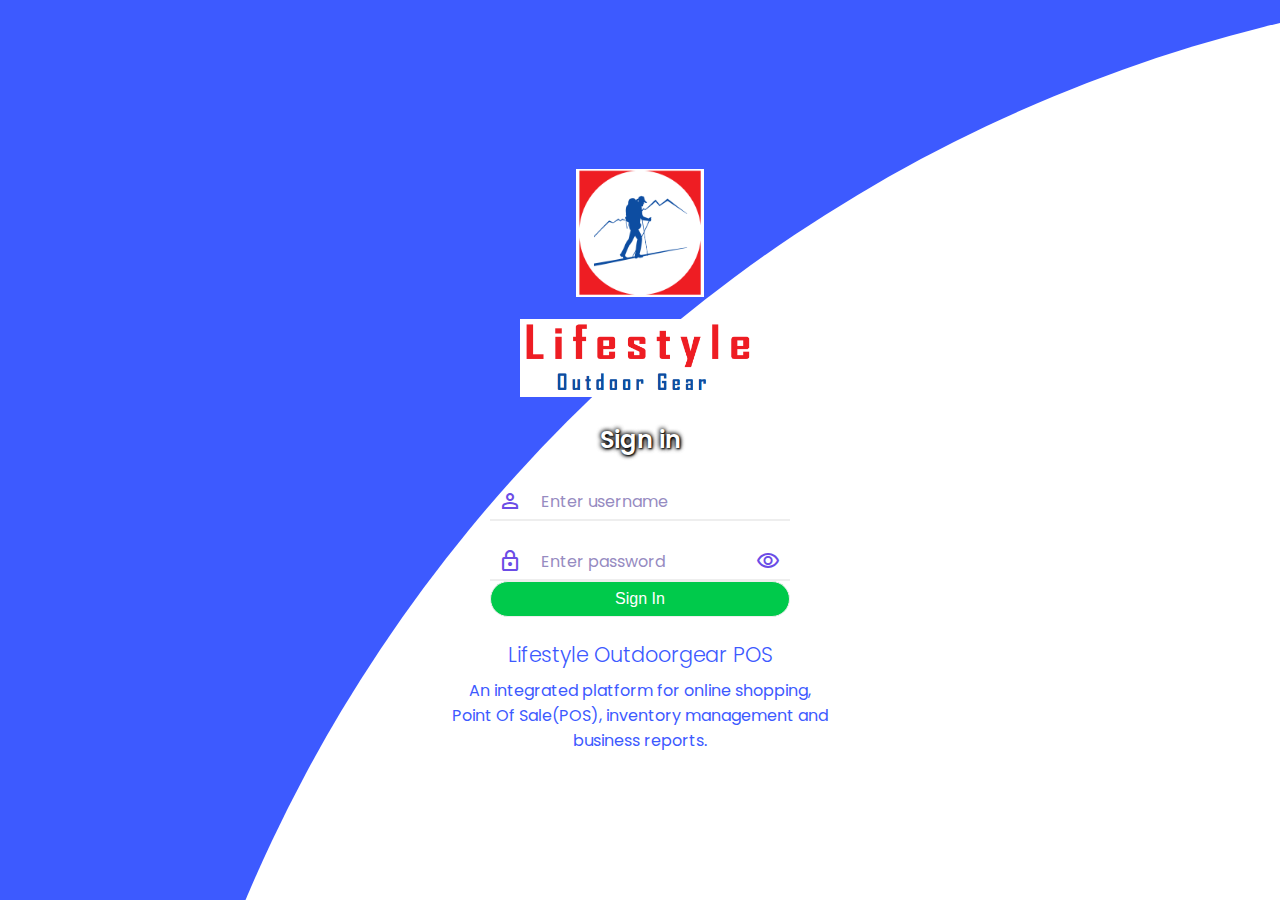
<file: index.html>
<!DOCTYPE html>
<html lang="en">
<head>
    <meta charset="UTF-8">
    <meta http-equiv="X-UA-Compatible" content="IE=edge">
    <meta name="viewport" content="width=device-width, initial-scale=1.0">
    <title>Warehouse-Lifestyleoutdoorgear </title>

    <link rel="icon" href="./images/favicon/favicon.ico">

    <!-- MATERIAL ICON CDN -->
    <!-- <link rel="stylesheet" href="https://fonts.sandbox.google.com/css2?family=Material+Symbols+Outlined:opsz,wght,FILL,GRAD@48,400,0,0" /> -->
    <link rel="stylesheet" href="https://fonts.googleapis.com/css2?family=Material+Symbols+Outlined:opsz,wght,FILL,GRAD@20..48,100..700,0..1,-50..200" />

    <!-- CUSTOM STYLES -->
    <link rel="stylesheet" href="./css/style.css">
</head>
<body>
    <div class="notification_messages"></div>
    
	<aside id="side-bar">
        <div class="logo">
            <img src="./images/box-logo.png" class="box" alt="Lifestyleoutdoorgear">
        </div>
        <span class="material-symbols-outlined" id="close-side-bar">close</span>

        <ul class="side-menu top">
            <label class="sidebar-title">Menu</label>    
            <a class="menu-item nav-link" href="#Dashboard" data-pg-no="0" data-page="Dashboard">
                <span class="material-symbols-outlined">dashboard</span>
                <h3>Dashboard</h3>
            </a>
            <a class="menu-item nav-link" href="#Products" data-pg-no="1" data-page="Products">
                <span class="material-symbols-outlined">inventory_2</span>
                <h3>Products</h3>
            </a>
            <a class="menu-item nav-link" href="#WarehouseInventorys" data-pg-no="2" data-page="WarehouseInventorys">
                <span class="material-symbols-outlined">inventory</span>
                <h3>Inventory</h3>
            </a>
            <a class="menu-item nav-link" href="#Accounts" data-pg-no="3" data-page="Accounts">
                <span class="material-symbols-outlined">group</span>
                <h3>Accounts</h3>
            </a>
            <a class="menu-item nav-link" href="#Suppliers" data-pg-no="4" data-page="Suppliers">
                <span class="material-symbols-outlined">category</span>
                <h3>Suppliers</h3>
            </a>
            <a class="menu-item nav-link" href="#Sales" data-pg-no="5" data-page="Sales">
                <span class="material-symbols-outlined">bubble_chart</span>
                <h3>Sales</h3>
            </a>
            <a class="menu-item nav-link" href="#Reports" data-pg-no="6" data-page="Reports">
                <span class="material-symbols-outlined">monitoring</span>
                <h3>Reports</h3>
            </a>
            <label class="sidebar-title">Settings</label>                    
            <a class="menu-item nav-link" href="#Profile" data-pg-no="7" data-page="Profile">
                <span class="material-symbols-outlined">person</span>
                <h3>Profile</h3>
            </a>     
            <a class="menu-item nav-link" href="#Settings" data-pg-no="8"  data-page="Settings">
                <span class="material-symbols-outlined">manage_accounts</span>
                <h3>Settings</h3>
            </a>
        </ul>
    </aside>
    <main class="cover">
        <nav>
            <span class="material-symbols-outlined menu-toggle">menu</span>
            <form action="#" class="search-bar">
                <input type="search" class="hide search-field" placeholder="Search...">
                <span class="material-symbols-outlined search-btn">search</span>
            </form>
            <div class="top-nav">
                <label for="notification" class="notification">
                    <span class="material-symbols-outlined" id="notification">notifications</span>
                </label>
                <label for="theme" class="theme">
                    <span class="material-symbols-outlined" id="theme">palette</span>
                </label>
                <div class="theme-menu">
                    <h4>Theme Settings</h4>
                    <span class="material-symbols-outlined theme-menu__close">close</span>
                    <div class="theme-menu__select">
                        <span>Choose Mode</span>
                        <ul class="mode-list">
                            <li>
                                <div class="mode-list__color dark-background">
                                    <span class="material-symbols-outlined ">check</span>
                                </div>
                                    <label>Dark Mode</label>
                            </li>
                            <li>
                                <div class="mode-list__color light-background">
                                    <span class="material-symbols-outlined active">check</span>
                                </div>
                                    <label>light Mode</label>
                            </li>
                        </ul>
                    </div>
                    <div class="theme-menu__select">
                        <span>Choose color</span>
                        <ul class="mode-list">
                            <li>
                                <div class="mode-list__color blue-color">
                                    <span class="material-symbols-outlined active">check</span>
                                </div>
                                    <label>Blue</label>
                            </li>
                            <li>
                                <div class="mode-list__color red-color">
                                    <span class="material-symbols-outlined">check</span>
                                </div>
                                    <label>Red</label>
                            </li>
                            <li>
                                <div class="mode-list__color cyan-color">
                                    <span class="material-symbols-outlined">check</span>
                                </div>
                                    <label>cyan</label>
                            </li>
                            <li>
                                <div class="mode-list__color green-color">
                                    <span class="material-symbols-outlined">check</span>
                                </div>
                                    <label>green</label>
                            </li>
                            <li>
                                <div class="mode-list__color orange-color">
                                    <span class="material-symbols-outlined">check</span>
                                </div>
                                    <label>orange</label>
                            </li>
                        </ul>
                    </div>
                  </div>
            </div>
            <div class="account" id="user-account-information">
                <label for="user-image">
                    <img src="./images/box-logo.png" id="user-image">
                </label>
                <b><i>@</i>rogers</b>
                <span class="material-symbols-outlined signout-btn">logout</span>
            </div>
        </nav>
        <section class="pages">
            <div class="products-section page" id="Dashboard">
            	<div class="section-title">
            	 	<span class="material-symbols-outlined table-filter">segment</span>

                    <div class="title-head">
                        <span class="material-symbols-outlined">dashboard</span>
                        <h3>Dashboard > Victoria Mall</h3>
                    </div>
                </div>
            	<div class="dashboard-statistics">
            		<div class="stat-box v0">
            			<div class="order">
            				<div class="branch-sales">
                                <span class="material-symbols-outlined">list_alt</span>
                                <h3>Orders </h3>
                                <h1>00</h1>
                            </div>
            			</div>
            			<div class="sale">
            				<div class="branch-sales">
                                <span class="material-symbols-outlined">attach_money</span>
                                <h3>Sales </h3>
                                <h1>113</h1>
                            </div>
            			</div>
            			<div class="total-sale__price">
            				<div class="sale-title">
                                <h3>Current Total Sales</h3>
                                <span class="material-symbols-outlined">attach_money</span>
                            </div>
                            <small><input type="date"></small>
                            <h1>85,948,000/=</h1>
                            <div class="branch">
                                <button class="active">Victorial Mall</button>
                                <button>Arena Mall</button>
                                <button>Purical Hotel</button>
                            </div>
            			</div>
            		</div>
            		<div class="stat-box v1">
            			<div class="backup-btn">
            				<div class="single_stat dn">
                                <span class="material-symbols-outlined">cloud_sync</span>
                                <h3>Backup</h3>
                            </div>
            			</div>
            			<div class="restore-btn">
                            <div class="single_stat up">
                                <label for="import_btn">
                                    <span class="material-symbols-outlined">upload_file</span>
                                </label>
                                    <h3>Restore </h3>
                                    <form id="myForm" action="" enctype="multipart/form-data">
                                        <input type="file" id="import_btn" style="display: none;">
                                    </form>
                            </div>
            			</div>
            			<div class="products-stat">
                            <div class="stat">
                                <span id="total_products">1978</span>
                                <b>Products</b>
                            </div>
                            <b class="ivtitle">Available Products</b>
                            <div class="more" id="common_categories">
                                <span>Backpacks <small>10</small> </span>
                                <span>Pants <small>10</small> </span>
                                <span>Footwear <small>10</small> </span>
                                <span>Shirts <small>10</small> </span>
                                <span>Shorts <small>10</small> </span>
                                <span>Jackets <small>10</small> </span>
                                <span>T-Shirts <small>10</small> </span>
                                <span>Eyewear <small>10</small> </span>
                            </div>
            			</div>
            		</div>
            		<div class="stat-box v2">
            			<div class="inventory_stat message">
                            <div class="single_stat ">
                                <span class="material-symbols-outlined">edit_note</span>
                                <b>Write</b>
                            </div>
                        </div>
                        <div class="inventory_stat">
                            
                            <div class="single_stat notification"> 
                                <small>23</small>
                                <span class="material-symbols-outlined">notifications</span>
                                <b>Notifications</b>
                            </div>
                        </div>
                        <div class="inventory_stat">
                            
                            <div class="single_stat sync">
                                <span class="material-symbols-outlined">currency_exchange</span>
                                <input type="number" value="3500.96">
                                <b>Dollar Rate</b>
                            </div>
                        </div>
            		</div>
            	</div>
                <div class="branchInventory-section" id="BranchInventorys">
                    <div class="section-title">
                        <span class="material-symbols-outlined table-filter">segment</span>

                        <div class="title-head">
                            <span class="material-symbols-outlined">inventory</span>
                            <h3>Branch > Inventory </h3>
                        </div>
                        <div class="title-modifications hide">
                            <select id="product_pegination_limit_number" class="showlimit">
                                <option value="15" selected="">Showing 15  </option>
                                <option value="30">Showing 30  </option>
                                <option value="60">Showing 60  </option>
                                <option value="90">Showing 90  </option>
                                <option value="120">Showing 120  </option>
                                <option value="All">Showing all </option>
                            </select>
                            <a class="export">
                                <h3>Export </h3>
                                <span class="material-symbols-outlined">cloud_sync</span>
                            </a>
                            <button class="btn bg-blue new" title="add new">
                                <span class="material-symbols-outlined">add</span>
                            </button>
                        </div>
                    </div>

                    <table class="designed">
                        <thead>
                            <tr>
                                <th>
                                    <label class="counter">
                                        <span>#</span>
                                        <span class="material-symbols-outlined">unfold_more</span>
                                    </label>
                                </th>
                                <th>
                                    <label class="fixed-width">
                                        <span>Name</span>
                                        <span class="material-symbols-outlined">unfold_more</span>
                                    </label>
                                </th>
                                <th>
                                    <label class="action">
                                        <span>Action</span>
                                    </label>
                                </th>
                                <th  class=" ">
                                    <label>
                                        <span>Branch</span>
                                        <span class="material-symbols-outlined">unfold_more</span>
                                    </label>
                                </th>
                                <th  class="">
                                    <label>
                                        <span>Colour</span>
                                        <span class="material-symbols-outlined">unfold_more</span>
                                    </label>
                                </th>
                                <th>
                                    <label  class="">
                                        <span>Size</span>
                                        <span class="material-symbols-outlined">unfold_more</span>
                                    </label>
                                </th>
                                <th  class=" ">
                                    <label>
                                        <span>Code</span>
                                        <span class="material-symbols-outlined">unfold_more</span>
                                    </label>
                                </th>
                                <th class=" ">
                                    <label class="center ">
                                        <span>Qty</span>
                                        <span class="material-symbols-outlined">unfold_more</span>
                                    </label>
                                </th>
                                <th class="">
                                    <label class="">
                                        <span>Available</span>
                                    </label>
                                </th>
                                <th class="">
                                    <label class="">
                                        <span>Status</span>
                                    </label>
                                </th>
                                <th>
                                    <label  class="fixed-width">
                                        <span>Description</span>
                                        <span class="material-symbols-outlined">unfold_more</span>
                                    </label>
                                </th>
                            </tr>
                        </thead>
                        <tbody id="branchinventorys_list">
                        </tbody>
                        
                    </table>
                    
                    <div class="pagination_link branchinventory-list_pagination">
                    </div>
                    <table id="BranchInventorys_export_tb" class="hidden"></table>
                </div>
                <div class="report-statistics">
                    <div class="cards">
                        <div class="card">
                            <span class="material-symbols-outlined">shopping_bag</span>
                            <div class="stat-details">
                                <h2>233,000</h2>
                                <label>Total Sales</label>
                            </div>
                        </div>
                        <div class="card">
                            <span class="material-symbols-outlined">attach_money</span>
                            <div class="stat-details">
                                <h2>233,000,000 <small>/=</small></h2>
                                <label>Total Income</label>
                            </div>
                        </div>
                        <div class="card">
                            <span class="material-symbols-outlined">inventory</span>
                            <div class="stat-details">
                                <h2>233,000</h2>
                                <label>Best Sale Product</label>
                            </div>
                        </div>
                        <div class="card">
                            <span class="material-symbols-outlined">verified_user</span>
                            <div class="stat-details">
                                <h2>Naluyange</h2>
                                <label>Star Attendant</label>
                            </div>
                        </div>
                    </div>
                    <div class="filtration">
                         <label>
                             <input type="date">
                             <span>To</span>
                             <input type="date">
                         </label>
                         <label>
                             <select><option >Choose Branch</option></select>
                             <select><option >Showing 15</option></select>
                        </label>
                    </div>
                </div>
                <div class="section-title">
                    <span class="material-symbols-outlined table-filter">segment</span>

                    <div class="title-head">
                        <span class="material-symbols-outlined">bubble_chart</span>
                        <h3>Branch Inventory > <label>Victoria Mall Inventory</label></h3>
                    </div>
                </div>
                <table class="designed">
                    <thead>
                        <tr>
                            <th>
                                <label class="counter">
                                    <span>#</span>
                                    <span class="material-symbols-outlined">unfold_more</span>
                                </label>
                            </th>
                            <th>
                                <label class="short-fixed">
                                    <span>F.Name</span>
                                    <span class="material-symbols-outlined">unfold_more</span>
                                </label>
                            </th>
                            <th class="">
                                <label class="short-fixed">
                                    <span>L.Name</span>
                                    <span class="material-symbols-outlined">unfold_more</span>
                                </label>
                            </th>
                            <th>
                                <label class="action">
                                    <span>Action</span>
                                </label>
                            </th>
                            <th  class="">
                                <label>
                                    <span>Telephone</span>
                                    <span class="material-symbols-outlined">unfold_more</span>
                                </label>
                            </th>
                            <th  class="">
                                <label>
                                    <span>Address</span>
                                    <span class="material-symbols-outlined">unfold_more</span>
                                </label>
                            </th>
                            <th class="">
                                <label class="counter">
                                    <span>Status</span>
                                </label>
                            </th>
                            <th  class=" ">
                                <label>
                                    <span>Date</span>
                                    <span class="material-symbols-outlined">unfold_more</span>
                                </label>
                            </th>
                            <th>
                                <label class="fixed-width">
                                    <span>Email</span>
                                    <span class="material-symbols-outlined">unfold_more</span>
                                </label>
                            </th>
                        </tr>
                    </thead>
                    <tbody id="inventory_list">
                        
                        <tr class="ghostwhite inventory-details active">
                            <td><label class="counter">1000</label></td>
                            <td class="user-data"><label class="short-fixed">Sarah</label></td>
                            <td class="user-data"><label class="short-fixed">Nabulime</label></td>
                            <td>
                                <label class="action">
                                    <span class="material-symbols-outlined primary all-inventory-edit">edit</span>
                                    <span class="material-symbols-outlined danger all-inventoy-delete">close</span>
                                    <span class="material-symbols-outlined warning all-inventory-check">sync</span>
                                </label>
                            </td>
                            <td class="user-data"><label>0705314188</label></td>
                            <td class="user-data"><label>Entebbe</label></td>
                            <td class="inventory-data select-data" data-status-list='[{"name": "Pending"},{"name": "Out of Stock"}, {"name": "Available"}]'><label class="success counter">active</label></td>
                            <td class="user-data"><label class="price warning">01/01/2022</label></td>
                            <td class="user-data  "><label class="fixed-width">attendant@lifestyle-tactical.com</label></td>
                        </tr>
                        <tr class=" inventory-details">
                            <td><label class="counter">1000</label></td>
                            <td class="user-data"><label class="short-fixed">Sarah</label></td>
                            <td class="user-data"><label class="short-fixed">Nabulime</label></td>
                            <td>
                                <label class="action">
                                    <span class="material-symbols-outlined primary all-inventory-edit">edit</span>
                                    <span class="material-symbols-outlined danger all-inventoy-delete">close</span>
                                    <span class="material-symbols-outlined warning all-inventory-check">sync</span>
                                </label>
                            </td>
                            <td class="user-data"><label>0705314188</label></td>
                            <td class="user-data"><label>Entebbe</label></td>
                            <td class="inventory-data select-data" data-status-list='[{"name": "Pending"},{"name": "Out of Stock"}, {"name": "Available"}]'><label class="success counter">active</label></td>
                            <td class="user-data"><label class="price warning">01/01/2022</label></td>
                            <td class="user-data  "><label class="fixed-width">attendant@lifestyle-tactical.com</label></td>
                        </tr> 
                        <tr class="ghostwhite inventory-details">
                            <td><label class="counter">1000</label></td>
                            <td class="user-data"><label class="short-fixed">Sarah</label></td>
                            <td class="user-data"><label class="short-fixed">Nabulime</label></td>
                            <td>
                                <label class="action">
                                    <span class="material-symbols-outlined primary all-inventory-edit">edit</span>
                                    <span class="material-symbols-outlined danger all-inventoy-delete">close</span>
                                    <span class="material-symbols-outlined warning all-inventory-check">sync</span>
                                </label>
                            </td>
                            <td class="user-data"><label>0705314188</label></td>
                            <td class="user-data"><label>Entebbe</label></td>
                            <td class="inventory-data select-data" data-status-list='[{"name": "Pending"},{"name": "Out of Stock"}, {"name": "Available"}]'><label class="success counter">active</label></td>
                            <td class="user-data"><label class="price warning">01/01/2022</label></td>
                            <td class="user-data  "><label class="fixed-width">attendant@lifestyle-tactical.com</label></td>
                        </tr>
                        <tr class=" inventory-details">
                            <td><label class="counter">1000</label></td>
                            <td class="user-data"><label class="short-fixed">Sarah</label></td>
                            <td class="user-data"><label class="short-fixed">Nabulime</label></td>
                            <td>
                                <label class="action">
                                    <span class="material-symbols-outlined primary all-inventory-edit">edit</span>
                                    <span class="material-symbols-outlined danger all-inventoy-delete">close</span>
                                    <span class="material-symbols-outlined warning all-inventory-check">sync</span>
                                </label>
                            </td>
                            <td class="user-data"><label>0705314188</label></td>
                            <td class="user-data"><label>Entebbe</label></td>
                            <td class="inventory-data select-data" data-status-list='[{"name": "Pending"},{"name": "Out of Stock"}, {"name": "Available"}]'><label class="success counter">active</label></td>
                            <td class="user-data"><label class="price warning">01/01/2022</label></td>
                            <td class="user-data  "><label class="fixed-width">attendant@lifestyle-tactical.com</label></td>
                        </tr> 
                        <tr class="ghostwhite inventory-details">
                            <td><label class="counter">1000</label></td>
                            <td class="user-data"><label class="short-fixed">Sarah</label></td>
                            <td class="user-data"><label class="short-fixed">Nabulime</label></td>
                            <td>
                                <label class="action">
                                    <span class="material-symbols-outlined primary all-inventory-edit">edit</span>
                                    <span class="material-symbols-outlined danger all-inventoy-delete">close</span>
                                    <span class="material-symbols-outlined warning all-inventory-check">sync</span>
                                </label>
                            </td>
                            <td class="user-data"><label>0705314188</label></td>
                            <td class="user-data"><label>Entebbe</label></td>
                            <td class="inventory-data select-data" data-status-list='[{"name": "Pending"},{"name": "Out of Stock"}, {"name": "Available"}]'><label class="success counter">active</label></td>
                            <td class="user-data"><label class="price warning">01/01/2022</label></td>
                            <td class="user-data  "><label class="fixed-width">attendant@lifestyle-tactical.com</label></td>
                        </tr>
                        <tr class=" inventory-details">
                            <td><label class="counter">1000</label></td>
                            <td class="user-data"><label class="short-fixed">Sarah</label></td>
                            <td class="user-data"><label class="short-fixed">Nabulime</label></td>
                            <td>
                                <label class="action">
                                    <span class="material-symbols-outlined primary all-inventory-edit">edit</span>
                                    <span class="material-symbols-outlined danger all-inventoy-delete">close</span>
                                    <span class="material-symbols-outlined warning all-inventory-check">sync</span>
                                </label>
                            </td>
                            <td class="user-data"><label>0705314188</label></td>
                            <td class="user-data"><label>Entebbe</label></td>
                            <td class="inventory-data select-data" data-status-list='[{"name": "Pending"},{"name": "Out of Stock"}, {"name": "Available"}]'><label class="success counter">active</label></td>
                            <td class="user-data"><label class="price warning">01/01/2022</label></td>
                            <td class="user-data  "><label class="fixed-width">attendant@lifestyle-tactical.com</label></td>
                        </tr> 
                        <tr class="ghostwhite inventory-details">
                            <td><label class="counter">1000</label></td>
                            <td class="user-data"><label class="short-fixed">Sarah</label></td>
                            <td class="user-data"><label class="short-fixed">Nabulime</label></td>
                            <td>
                                <label class="action">
                                    <span class="material-symbols-outlined primary all-inventory-edit">edit</span>
                                    <span class="material-symbols-outlined danger all-inventoy-delete">close</span>
                                    <span class="material-symbols-outlined warning all-inventory-check">sync</span>
                                </label>
                            </td>
                            <td class="user-data"><label>0705314188</label></td>
                            <td class="user-data"><label>Entebbe</label></td>
                            <td class="inventory-data select-data" data-status-list='[{"name": "Pending"},{"name": "Out of Stock"}, {"name": "Available"}]'><label class="success counter">active</label></td>
                            <td class="user-data"><label class="price warning">01/01/2022</label></td>
                            <td class="user-data  "><label class="fixed-width">attendant@lifestyle-tactical.com</label></td>
                        </tr>
                        <tr class=" inventory-details">
                            <td><label class="counter">1000</label></td>
                            <td class="user-data"><label class="short-fixed">Sarah</label></td>
                            <td class="user-data"><label class="short-fixed">Nabulime</label></td>
                            <td>
                                <label class="action">
                                    <span class="material-symbols-outlined primary all-inventory-edit">edit</span>
                                    <span class="material-symbols-outlined danger all-inventoy-delete">close</span>
                                    <span class="material-symbols-outlined warning all-inventory-check">sync</span>
                                </label>
                            </td>
                            <td class="user-data"><label>0705314188</label></td>
                            <td class="user-data"><label>Entebbe</label></td>
                            <td class="inventory-data select-data" data-status-list='[{"name": "Pending"},{"name": "Out of Stock"}, {"name": "Available"}]'><label class="success counter">active</label></td>
                            <td class="user-data"><label class="price warning">01/01/2022</label></td>
                            <td class="user-data  "><label class="fixed-width">attendant@lifestyle-tactical.com</label></td>
                        </tr> 
                        <tr class="ghostwhite inventory-details">
                            <td><label class="counter">1000</label></td>
                            <td class="user-data"><label class="short-fixed">Sarah</label></td>
                            <td class="user-data"><label class="short-fixed">Nabulime</label></td>
                            <td>
                                <label class="action">
                                    <span class="material-symbols-outlined primary all-inventory-edit">edit</span>
                                    <span class="material-symbols-outlined danger all-inventoy-delete">close</span>
                                    <span class="material-symbols-outlined warning all-inventory-check">sync</span>
                                </label>
                            </td>
                            <td class="user-data"><label>0705314188</label></td>
                            <td class="user-data"><label>Entebbe</label></td>
                            <td class="inventory-data select-data" data-status-list='[{"name": "Pending"},{"name": "Out of Stock"}, {"name": "Available"}]'><label class="success counter">active</label></td>
                            <td class="user-data"><label class="price warning">01/01/2022</label></td>
                            <td class="user-data  "><label class="fixed-width">attendant@lifestyle-tactical.com</label></td>
                        </tr>
                        <tr class=" inventory-details">
                            <td><label class="counter">1000</label></td>
                            <td class="user-data"><label class="short-fixed">Sarah</label></td>
                            <td class="user-data"><label class="short-fixed">Nabulime</label></td>
                            <td>
                                <label class="action">
                                    <span class="material-symbols-outlined primary all-inventory-edit">edit</span>
                                    <span class="material-symbols-outlined danger all-inventoy-delete">close</span>
                                    <span class="material-symbols-outlined warning all-inventory-check">sync</span>
                                </label>
                            </td>
                            <td class="user-data"><label>0705314188</label></td>
                            <td class="user-data"><label>Entebbe</label></td>
                            <td class="inventory-data select-data" data-status-list='[{"name": "Pending"},{"name": "Out of Stock"}, {"name": "Available"}]'><label class="success counter">active</label></td>
                            <td class="user-data"><label class="price warning">01/01/2022</label></td>
                            <td class="user-data  "><label class="fixed-width">attendant@lifestyle-tactical.com</label></td>
                        </tr> 
                        <tr class="ghostwhite inventory-details">
                            <td><label class="counter">1000</label></td>
                            <td class="user-data"><label class="short-fixed">Sarah</label></td>
                            <td class="user-data"><label class="short-fixed">Nabulime</label></td>
                            <td>
                                <label class="action">
                                    <span class="material-symbols-outlined primary all-inventory-edit">edit</span>
                                    <span class="material-symbols-outlined danger all-inventoy-delete">close</span>
                                    <span class="material-symbols-outlined warning all-inventory-check">sync</span>
                                </label>
                            </td>
                            <td class="user-data"><label>0705314188</label></td>
                            <td class="user-data"><label>Entebbe</label></td>
                            <td class="inventory-data select-data" data-status-list='[{"name": "Pending"},{"name": "Out of Stock"}, {"name": "Available"}]'><label class="success counter">active</label></td>
                            <td class="user-data"><label class="price warning">01/01/2022</label></td>
                            <td class="user-data  "><label class="fixed-width">attendant@lifestyle-tactical.com</label></td>
                        </tr>
                        <tr class=" inventory-details">
                            <td><label class="counter">1000</label></td>
                            <td class="user-data"><label class="short-fixed">Sarah</label></td>
                            <td class="user-data"><label class="short-fixed">Nabulime</label></td>
                            <td>
                                <label class="action">
                                    <span class="material-symbols-outlined primary all-inventory-edit">edit</span>
                                    <span class="material-symbols-outlined danger all-inventoy-delete">close</span>
                                    <span class="material-symbols-outlined warning all-inventory-check">sync</span>
                                </label>
                            </td>
                            <td class="user-data"><label>0705314188</label></td>
                            <td class="user-data"><label>Entebbe</label></td>
                            <td class="inventory-data select-data" data-status-list='[{"name": "Pending"},{"name": "Out of Stock"}, {"name": "Available"}]'><label class="success counter">active</label></td>
                            <td class="user-data"><label class="price warning">01/01/2022</label></td>
                            <td class="user-data  "><label class="fixed-width">attendant@lifestyle-tactical.com</label></td>
                        </tr> 
                        <tr class="ghostwhite inventory-details">
                            <td><label class="counter">1000</label></td>
                            <td class="user-data"><label class="short-fixed">Sarah</label></td>
                            <td class="user-data"><label class="short-fixed">Nabulime</label></td>
                            <td>
                                <label class="action">
                                    <span class="material-symbols-outlined primary all-inventory-edit">edit</span>
                                    <span class="material-symbols-outlined danger all-inventoy-delete">close</span>
                                    <span class="material-symbols-outlined warning all-inventory-check">sync</span>
                                </label>
                            </td>
                            <td class="user-data"><label>0705314188</label></td>
                            <td class="user-data"><label>Entebbe</label></td>
                            <td class="inventory-data select-data" data-status-list='[{"name": "Pending"},{"name": "Out of Stock"}, {"name": "Available"}]'><label class="success counter">active</label></td>
                            <td class="user-data"><label class="price warning">01/01/2022</label></td>
                            <td class="user-data  "><label class="fixed-width">attendant@lifestyle-tactical.com</label></td>
                        </tr>
                        <tr class=" inventory-details">
                            <td><label class="counter">1000</label></td>
                            <td class="user-data"><label class="short-fixed">Sarah</label></td>
                            <td class="user-data"><label class="short-fixed">Nabulime</label></td>
                            <td>
                                <label class="action">
                                    <span class="material-symbols-outlined primary all-inventory-edit">edit</span>
                                    <span class="material-symbols-outlined danger all-inventoy-delete">close</span>
                                    <span class="material-symbols-outlined warning all-inventory-check">sync</span>
                                </label>
                            </td>
                            <td class="user-data"><label>0705314188</label></td>
                            <td class="user-data"><label>Entebbe</label></td>
                            <td class="inventory-data select-data" data-status-list='[{"name": "Pending"},{"name": "Out of Stock"}, {"name": "Available"}]'><label class="success counter">active</label></td>
                            <td class="user-data"><label class="price warning">01/01/2022</label></td>
                            <td class="user-data  "><label class="fixed-width">attendant@lifestyle-tactical.com</label></td>
                        </tr> 
                        <tr class="ghostwhite inventory-details">
                            <td><label class="counter">1000</label></td>
                            <td class="user-data"><label class="short-fixed">Sarah</label></td>
                            <td class="user-data"><label class="short-fixed">Nabulime</label></td>
                            <td>
                                <label class="action">
                                    <span class="material-symbols-outlined primary all-inventory-edit">edit</span>
                                    <span class="material-symbols-outlined danger all-inventoy-delete">close</span>
                                    <span class="material-symbols-outlined warning all-inventory-check">sync</span>
                                </label>
                            </td>
                            <td class="user-data"><label>0705314188</label></td>
                            <td class="user-data"><label>Entebbe</label></td>
                            <td class="inventory-data select-data" data-status-list='[{"name": "Pending"},{"name": "Out of Stock"}, {"name": "Available"}]'><label class="success counter">active</label></td>
                            <td class="user-data"><label class="price warning">01/01/2022</label></td>
                            <td class="user-data  "><label class="fixed-width">attendant@lifestyle-tactical.com</label></td>
                        </tr>
                        <tr class=" inventory-details">
                            <td><label class="counter">1000</label></td>
                            <td class="user-data"><label class="short-fixed">Sarah</label></td>
                            <td class="user-data"><label class="short-fixed">Nabulime</label></td>
                            <td>
                                <label class="action">
                                    <span class="material-symbols-outlined primary all-inventory-edit">edit</span>
                                    <span class="material-symbols-outlined danger all-inventoy-delete">close</span>
                                    <span class="material-symbols-outlined warning all-inventory-check">sync</span>
                                </label>
                            </td>
                            <td class="user-data"><label>0705314188</label></td>
                            <td class="user-data"><label>Entebbe</label></td>
                            <td class="inventory-data select-data" data-status-list='[{"name": "Pending"},{"name": "Out of Stock"}, {"name": "Available"}]'><label class="success counter">active</label></td>
                            <td class="user-data"><label class="price warning">01/01/2022</label></td>
                            <td class="user-data  "><label class="fixed-width">attendant@lifestyle-tactical.com</label></td>
                        </tr> 
                        <tr class="ghostwhite inventory-details">
                            <td><label class="counter">1000</label></td>
                            <td class="user-data"><label class="short-fixed">Sarah</label></td>
                            <td class="user-data"><label class="short-fixed">Nabulime</label></td>
                            <td>
                                <label class="action">
                                    <span class="material-symbols-outlined primary all-inventory-edit">edit</span>
                                    <span class="material-symbols-outlined danger all-inventoy-delete">close</span>
                                    <span class="material-symbols-outlined warning all-inventory-check">sync</span>
                                </label>
                            </td>
                            <td class="user-data"><label>0705314188</label></td>
                            <td class="user-data"><label>Entebbe</label></td>
                            <td class="inventory-data select-data" data-status-list='[{"name": "Pending"},{"name": "Out of Stock"}, {"name": "Available"}]'><label class="success counter">active</label></td>
                            <td class="user-data"><label class="price warning">01/01/2022</label></td>
                            <td class="user-data  "><label class="fixed-width">attendant@lifestyle-tactical.com</label></td>
                        </tr>
                    </tbody>
                    
                </table>
                <div class="pagination_link product_pagination">
                    <span><<</span>
                    <span><</span>
                    <span class="active">1</span>
                    <span>2</span>
                    <span>3</span>
                    <span>4</span>
                    <span>5</span>
                    <span>6</span>
                    <span>7</span>
                    <span>8</span>
                    <span>9</span>
                    <span>10</span>
                    <span>></span>
                    <span>>></span>
                </div>
            </div>
            <div class="products-section page" id="Products">
            	<div class="section-title">
                    <div class="title-head">
                        <span class="material-symbols-outlined">dashboard</span>
                        <h3>Warehouse > Products</h3>
                    </div>
                </div>
                <div class="section-title">
                	<span class="material-symbols-outlined table-filter">segment</span>

                    <div class="title-head">
                        <span class="material-symbols-outlined">inventory_2</span>
                        <h3>Products </h3>
                    </div>
                    <div class="title-modifications hide">
                        <select id="product_pegination_limit_number" class="showlimit">
                            <option value="15" selected="">Showing 15  </option>
                            <option value="30">Showing 30  </option>
                            <option value="60">Showing 60  </option>
                            <option value="90">Showing 90  </option>
                            <option value="120">Showing 120  </option>
                            <option value="All">Showing all </option>
                        </select>
                        <a class="export">
                            <h3>Export </h3>
                            <span class="material-symbols-outlined">cloud_sync</span>
                        </a>
                        <button class="btn bg-blue new" title="add new">
                            <span class="material-symbols-outlined">add</span>
                        </button>
                    </div>
                </div>

                <table class="designed">
                    <thead>
                        <tr>
                            <th>
                                <label class="counter">
                                    <span>#</span>
                                    <span class="material-symbols-outlined">unfold_more</span>
                                </label>
                            </th>
                            <th>
                                <label class="fixed-width">
                                    <span>Name</span>
                                    <span class="material-symbols-outlined">unfold_more</span>
                                </label>
                            </th>
                            <th>
                                <label class="action">
                                    <span>Action</span>
                                </label>
                            </th>
                            <th>
                                <label class="category">
                                    <span>Category</span>
                                    <span class="material-symbols-outlined">unfold_more</span>
                                </label>
                            </th>
                            <th>
                                <label class="price">
                                    <span>Buy</span>
                                    <span class="material-symbols-outlined">unfold_more</span>
                                </label>
                            </th>
                            <th>
                                <label class="price">
                                    <span>Sale</span>
                                    <span class="material-symbols-outlined">unfold_more</span>
                                </label>
                            </th>
                            <th >
                                <label>
                                    <span>Brand</span>
                                    <span class="material-symbols-outlined">unfold_more</span>
                                </label>
                            </th>
                            <th>
                                <label class="center ">
                                    <span>S.Scheme</span>
                                    <span class="material-symbols-outlined">unfold_more</span>
                                </label>
                            </th>
                            <th >
                                <label class="code">
                                    <span>Code</span>
                                    <span class="material-symbols-outlined">unfold_more</span>
                                </label>
                            </th>
                            <th>
                                <label>
                                    <span>Supplier</span>
                                    <span class="material-symbols-outlined">unfold_more</span>
                                </label>
                            </th>
                        </tr>
                    </thead>
                    <tbody id="products_list">
                    </tbody>
                    
                </table>

                <div class="pagination_link product-list_pagination">
                </div>
                <table id="Products_export_tb" class="hidden"></table>
            </div>
            
            <div class="inventory-section page" id="WarehouseInventorys">
                <div class="section-title">
                	<span class="material-symbols-outlined table-filter">segment</span>

                    <div class="title-head">
                        <span class="material-symbols-outlined">inventory</span>
                        <h3>Warehouse > Inventory </h3>
                    </div>
                    <div class="title-modifications hide">
                        <select id="product_pegination_limit_number" class="showlimit">
                            <option value="15" selected="">Showing 15  </option>
                            <option value="30">Showing 30  </option>
                            <option value="60">Showing 60  </option>
                            <option value="90">Showing 90  </option>
                            <option value="120">Showing 120  </option>
                            <option value="All">Showing all </option>
                        </select>
                        <a class="export">
                            <h3>Export </h3>
                            <span class="material-symbols-outlined">cloud_sync</span>
                        </a>
                        <button class="btn bg-blue new" title="add new">
                            <span class="material-symbols-outlined">add</span>
                        </button>
                    </div>
                </div>

                <table class="designed">
                    <thead>
                        <tr>
                            <th>
                                <label class="counter">
                                    <span>#</span>
                                    <span class="material-symbols-outlined">unfold_more</span>
                                </label>
                            </th>
                            <th>
                                <label class="fixed-width">
                                    <span>Name</span>
                                    <span class="material-symbols-outlined">unfold_more</span>
                                </label>
                            </th>
                            <th>
                                <label class="action">
                                    <span>Action</span>
                                </label>
                            </th>
                            <th class=" ">
                                <label class="center ">
                                    <span>Qty</span>
                                    <span class="material-symbols-outlined">unfold_more</span>
                                </label>
                            </th>
                            <th class="">
                                <label class="">
                                    <span>Status</span>
                                </label>
                            </th>
                            <th class="">
                                <label class="image">
                                    <span>image</span>
                                </label>
                            </th>
                            <th  class=" ">
                                <label>
                                    <span>Code</span>
                                    <span class="material-symbols-outlined">unfold_more</span>
                                </label>
                            </th>
                            <th  class="">
                                <label>
                                    <span>Colour</span>
                                    <span class="material-symbols-outlined">unfold_more</span>
                                </label>
                            </th>
                            <th>
                                <label  class="">
                                    <span>Size</span>
                                    <span class="material-symbols-outlined">unfold_more</span>
                                </label>
                            </th>
                            <th>
                                <label  class="fixed-width">
                                    <span>Description</span>
                                    <span class="material-symbols-outlined">unfold_more</span>
                                </label>
                            </th>
                        </tr>
                    </thead>
                    <tbody id="warehouseinventorys_list">
                    </tbody>
                    
                </table>
                
                <div class="pagination_link warehouseinventory-list_pagination">
                </div>
                <table id="WarehouseInventorys_export_tb" class="hidden"></table>
            </div>
            <div class="account-section page" id="Accounts">
                <div class="section-title">
                	<span class="material-symbols-outlined table-filter">segment</span>

                    <div class="title-head">
                        <span class="material-symbols-outlined">group</span>
                        <h3>User List</h3>
                    </div>
                    <div class="title-modifications hide">
                        <select id="product_pegination_limit_number">
                            <option value="15" selected="">Showing 15 User </option>
                            <option value="30">Showing 30 User </option>
                            <option value="60">Showing 60 User </option>
                            <option value="90">Showing 90 User </option>
                            <option value="120">Showing 120 User </option>
                            <option value="All">Showing all User</option>
                        </select>
                        <select id="sort_by_product_category">
                            <option selected="">Show By Type</option>
                        </select>
                        <a id="export_product">
                            <h3>Export </h3>
                            <span class="material-symbols-outlined">cloud_sync</span>
                        </a>
                        <button class="btn bg-blue" id="newInventory">
                            <span class="material-symbols-outlined">add</span>
                        </button>
                        <button class="btn bg-success" id="editInventory">
                            <span class="material-symbols-outlined">edit</span>
                        </button>
                        <button class="btn bg-danger" id="deleteInventory">
                            <span class="material-symbols-outlined">delete</span>
                        </button>
                    </div>
                </div>

                <table class="designed">
                    <thead>
                        <tr>
                            <th>
                                <label class="counter">
                                    <span>#</span>
                                    <span class="material-symbols-outlined">unfold_more</span>
                                </label>
                            </th>
                            <th>
                                <label class="short-fixed">
                                    <span>Name</span>
                                    <span class="material-symbols-outlined">unfold_more</span>
                                </label>
                            </th>
                            <th class="">
                                <label class="short-fixed">
                                    <span>username</span>
                                    <span class="material-symbols-outlined">unfold_more</span>
                                </label>
                            </th>
                            <th  class="">
                                <label class="password">
                                    <span>password</span>
                                    <span class="material-symbols-outlined">unfold_more</span>
                                </label>
                            </th>
                            <th>
                                <label class="action">
                                    <span>Action</span>
                                </label>
                            </th>
                            <th class=" ">
                                <label class="center">
                                    <span>Type</span>
                                    <span class="material-symbols-outlined">unfold_more</span>
                                </label>
                            </th>
                            <th class="">
                                <label class="counter">
                                    <span>Status</span>
                                </label>
                            </th>
                            <th class="">
                                <label class="image">
                                    <span>image</span>
                                </label>
                            </th>
                            <th  class=" ">
                                <label>
                                    <span>Telephone</span>
                                    <span class="material-symbols-outlined">unfold_more</span>
                                </label>
                            </th>
                            <th  class="">
                                <label>
                                    <span>Branch</span>
                                    <span class="material-symbols-outlined">unfold_more</span>
                                </label>
                            </th>
                            <th  class="">
                                <label>
                                    <span>Address</span>
                                    <span class="material-symbols-outlined">unfold_more</span>
                                </label>
                            </th>
                            <th>
                                <label class="fixed-width">
                                    <span>Email</span>
                                    <span class="material-symbols-outlined">unfold_more</span>
                                </label>
                            </th>
                        </tr>
                    </thead>
                    <tbody id="users_list">
                    </tbody>
                    
                </table>
                <div class="pagination_link user-list_pagination">
                </div>
            </div>
            <div class="supplier-section page" id="Suppliers">
                <div class="section-title">
                	<span class="material-symbols-outlined table-filter">segment</span>

                    <div class="title-head">
                        <span class="material-symbols-outlined">category</span>
                        <h3>Supplier List</h3>
                    </div>
                    <div class="title-modifications hide">
                        <a id="export_product">
                            <h3>Export </h3>
                            <span class="material-symbols-outlined">cloud_sync</span>
                        </a>
                        <button class="btn bg-blue" id="newInventory">
                            <span class="material-symbols-outlined">add</span>
                        </button>
                        <button class="btn bg-success" id="editInventory">
                            <span class="material-symbols-outlined">edit</span>
                        </button>
                        <button class="btn bg-danger" id="deleteInventory">
                            <span class="material-symbols-outlined">delete</span>
                        </button>
                    </div>
                </div>

                <table class="designed">
                    <thead>
                        <tr>
                            <th>
                                <label class="counter">
                                    <span>#</span>
                                    <span class="material-symbols-outlined">unfold_more</span>
                                </label>
                            </th>
                            <th>
                                <label class="short-fixed">
                                    <span>F.Name</span>
                                    <span class="material-symbols-outlined">unfold_more</span>
                                </label>
                            </th>
                            <th class="">
                                <label class="short-fixed">
                                    <span>L.Name</span>
                                    <span class="material-symbols-outlined">unfold_more</span>
                                </label>
                            </th>
                            <th>
                                <label class="action">
                                    <span>Action</span>
                                </label>
                            </th>
                            <th  class="">
                                <label>
                                    <span>Telephone</span>
                                    <span class="material-symbols-outlined">unfold_more</span>
                                </label>
                            </th>
                            <th  class="">
                                <label>
                                    <span>Address</span>
                                    <span class="material-symbols-outlined">unfold_more</span>
                                </label>
                            </th>
                            <th class="">
                                <label class="">
                                    <span>Status</span>
                                </label>
                            </th>
                            <th  class=" ">
                                <label>
                                    <span>Date</span>
                                    <span class="material-symbols-outlined">unfold_more</span>
                                </label>
                            </th>
                            <th>
                                <label class="fixed-width">
                                    <span>Email</span>
                                    <span class="material-symbols-outlined">unfold_more</span>
                                </label>
                            </th>
                        </tr>
                    </thead>
                    <tbody id="suppliers_list">
                    </tbody>
                    
                </table>
                <div class="pagination_link  supplier-list_pagination">
                </div>
            </div>
            <div class="report-section page" id="Reports">
                <div class="section-title">
                    <span class="material-symbols-outlined table-filter">segment</span>

                    <div class="title-head">
                        <span class="material-symbols-outlined">monitoring</span>
                        <h3>Reports List</h3>
                    </div>
                    <div class="title-modifications hide">
                        <a id="export_product">
                            <h3>Export </h3>
                            <span class="material-symbols-outlined">cloud_sync</span>
                        </a>
                        <button class="btn bg-blue" id="newInventory">
                            <span class="material-symbols-outlined">add</span>
                        </button>
                        <button class="btn bg-success" id="editInventory">
                            <span class="material-symbols-outlined">edit</span>
                        </button>
                        <button class="btn bg-danger" id="deleteInventory">
                            <span class="material-symbols-outlined">delete</span>
                        </button>
                    </div>
                </div>
                <div class="report-statistics">
                    <div class="cards">
                        <div class="card">
                            <span class="material-symbols-outlined">shopping_bag</span>
                            <div class="stat-details">
                                <h2>233,000</h2>
                                <label>Total Sales</label>
                            </div>
                        </div>
                        <div class="card">
                            <span class="material-symbols-outlined">attach_money</span>
                            <div class="stat-details">
                                <h2>233,000,000 <small>/=</small></h2>
                                <label>Total Income</label>
                            </div>
                        </div>
                        <div class="card">
                            <span class="material-symbols-outlined">inventory</span>
                            <div class="stat-details">
                                <h2>233,000</h2>
                                <label>Best Sale Product</label>
                            </div>
                        </div>
                        <div class="card">
                            <span class="material-symbols-outlined">verified_user</span>
                            <div class="stat-details">
                                <h2>Naluyange</h2>
                                <label>Star Attendant</label>
                            </div>
                        </div>
                    </div>
                    <div class="filtration">
                         <label>
                             <input type="date">
                             <span>To</span>
                             <input type="date">
                         </label>
                         <label>
                             <select><option >Choose Branch</option></select>
                             <select><option >Showing 15</option></select>
                        </label>
                    </div>
                </div>

                <table class="designed">
                    <thead>
                        <tr>
                            <th>
                                <label class="counter">
                                    <span>#</span>
                                    <span class="material-symbols-outlined">unfold_more</span>
                                </label>
                            </th>
                            <th>
                                <label class="short-fixed">
                                    <span>F.Name</span>
                                    <span class="material-symbols-outlined">unfold_more</span>
                                </label>
                            </th>
                            <th class="">
                                <label class="short-fixed">
                                    <span>L.Name</span>
                                    <span class="material-symbols-outlined">unfold_more</span>
                                </label>
                            </th>
                            <th>
                                <label class="action">
                                    <span>Action</span>
                                </label>
                            </th>
                            <th  class="">
                                <label>
                                    <span>Telephone</span>
                                    <span class="material-symbols-outlined">unfold_more</span>
                                </label>
                            </th>
                            <th  class="">
                                <label>
                                    <span>Address</span>
                                    <span class="material-symbols-outlined">unfold_more</span>
                                </label>
                            </th>
                            <th class="">
                                <label class="counter">
                                    <span>Status</span>
                                </label>
                            </th>
                            <th  class=" ">
                                <label>
                                    <span>Date</span>
                                    <span class="material-symbols-outlined">unfold_more</span>
                                </label>
                            </th>
                            <th>
                                <label class="fixed-width">
                                    <span>Email</span>
                                    <span class="material-symbols-outlined">unfold_more</span>
                                </label>
                            </th>
                        </tr>
                    </thead>
                    <tbody id="inventory_list">
                        
                        <tr class="ghostwhite inventory-details active">
                            <td><label class="counter">1000</label></td>
                            <td class="user-data"><label class="short-fixed">Sarah</label></td>
                            <td class="user-data"><label class="short-fixed">Nabulime</label></td>
                            <td>
                                <label class="action">
                                    <span class="material-symbols-outlined primary all-inventory-edit">edit</span>
                                    <span class="material-symbols-outlined danger all-inventoy-delete">close</span>
                                    <span class="material-symbols-outlined warning all-inventory-check">sync</span>
                                </label>
                            </td>
                            <td class="user-data"><label>0705314188</label></td>
                            <td class="user-data"><label>Entebbe</label></td>
                            <td class="inventory-data select-data" data-status-list='[{"name": "Pending"},{"name": "Out of Stock"}, {"name": "Available"}]'><label class="success counter">active</label></td>
                            <td class="user-data"><label class="price warning">01/01/2022</label></td>
                            <td class="user-data  "><label class="fixed-width">attendant@lifestyle-tactical.com</label></td>
                        </tr>
                        <tr class=" inventory-details">
                            <td><label class="counter">1000</label></td>
                            <td class="user-data"><label class="short-fixed">Sarah</label></td>
                            <td class="user-data"><label class="short-fixed">Nabulime</label></td>
                            <td>
                                <label class="action">
                                    <span class="material-symbols-outlined primary all-inventory-edit">edit</span>
                                    <span class="material-symbols-outlined danger all-inventoy-delete">close</span>
                                    <span class="material-symbols-outlined warning all-inventory-check">sync</span>
                                </label>
                            </td>
                            <td class="user-data"><label>0705314188</label></td>
                            <td class="user-data"><label>Entebbe</label></td>
                            <td class="inventory-data select-data" data-status-list='[{"name": "Pending"},{"name": "Out of Stock"}, {"name": "Available"}]'><label class="success counter">active</label></td>
                            <td class="user-data"><label class="price warning">01/01/2022</label></td>
                            <td class="user-data  "><label class="fixed-width">attendant@lifestyle-tactical.com</label></td>
                        </tr> 
                        <tr class="ghostwhite inventory-details">
                            <td><label class="counter">1000</label></td>
                            <td class="user-data"><label class="short-fixed">Sarah</label></td>
                            <td class="user-data"><label class="short-fixed">Nabulime</label></td>
                            <td>
                                <label class="action">
                                    <span class="material-symbols-outlined primary all-inventory-edit">edit</span>
                                    <span class="material-symbols-outlined danger all-inventoy-delete">close</span>
                                    <span class="material-symbols-outlined warning all-inventory-check">sync</span>
                                </label>
                            </td>
                            <td class="user-data"><label>0705314188</label></td>
                            <td class="user-data"><label>Entebbe</label></td>
                            <td class="inventory-data select-data" data-status-list='[{"name": "Pending"},{"name": "Out of Stock"}, {"name": "Available"}]'><label class="success counter">active</label></td>
                            <td class="user-data"><label class="price warning">01/01/2022</label></td>
                            <td class="user-data  "><label class="fixed-width">attendant@lifestyle-tactical.com</label></td>
                        </tr>
                        <tr class=" inventory-details">
                            <td><label class="counter">1000</label></td>
                            <td class="user-data"><label class="short-fixed">Sarah</label></td>
                            <td class="user-data"><label class="short-fixed">Nabulime</label></td>
                            <td>
                                <label class="action">
                                    <span class="material-symbols-outlined primary all-inventory-edit">edit</span>
                                    <span class="material-symbols-outlined danger all-inventoy-delete">close</span>
                                    <span class="material-symbols-outlined warning all-inventory-check">sync</span>
                                </label>
                            </td>
                            <td class="user-data"><label>0705314188</label></td>
                            <td class="user-data"><label>Entebbe</label></td>
                            <td class="inventory-data select-data" data-status-list='[{"name": "Pending"},{"name": "Out of Stock"}, {"name": "Available"}]'><label class="success counter">active</label></td>
                            <td class="user-data"><label class="price warning">01/01/2022</label></td>
                            <td class="user-data  "><label class="fixed-width">attendant@lifestyle-tactical.com</label></td>
                        </tr> 
                        <tr class="ghostwhite inventory-details">
                            <td><label class="counter">1000</label></td>
                            <td class="user-data"><label class="short-fixed">Sarah</label></td>
                            <td class="user-data"><label class="short-fixed">Nabulime</label></td>
                            <td>
                                <label class="action">
                                    <span class="material-symbols-outlined primary all-inventory-edit">edit</span>
                                    <span class="material-symbols-outlined danger all-inventoy-delete">close</span>
                                    <span class="material-symbols-outlined warning all-inventory-check">sync</span>
                                </label>
                            </td>
                            <td class="user-data"><label>0705314188</label></td>
                            <td class="user-data"><label>Entebbe</label></td>
                            <td class="inventory-data select-data" data-status-list='[{"name": "Pending"},{"name": "Out of Stock"}, {"name": "Available"}]'><label class="success counter">active</label></td>
                            <td class="user-data"><label class="price warning">01/01/2022</label></td>
                            <td class="user-data  "><label class="fixed-width">attendant@lifestyle-tactical.com</label></td>
                        </tr>
                        <tr class=" inventory-details">
                            <td><label class="counter">1000</label></td>
                            <td class="user-data"><label class="short-fixed">Sarah</label></td>
                            <td class="user-data"><label class="short-fixed">Nabulime</label></td>
                            <td>
                                <label class="action">
                                    <span class="material-symbols-outlined primary all-inventory-edit">edit</span>
                                    <span class="material-symbols-outlined danger all-inventoy-delete">close</span>
                                    <span class="material-symbols-outlined warning all-inventory-check">sync</span>
                                </label>
                            </td>
                            <td class="user-data"><label>0705314188</label></td>
                            <td class="user-data"><label>Entebbe</label></td>
                            <td class="inventory-data select-data" data-status-list='[{"name": "Pending"},{"name": "Out of Stock"}, {"name": "Available"}]'><label class="success counter">active</label></td>
                            <td class="user-data"><label class="price warning">01/01/2022</label></td>
                            <td class="user-data  "><label class="fixed-width">attendant@lifestyle-tactical.com</label></td>
                        </tr> 
                        <tr class="ghostwhite inventory-details">
                            <td><label class="counter">1000</label></td>
                            <td class="user-data"><label class="short-fixed">Sarah</label></td>
                            <td class="user-data"><label class="short-fixed">Nabulime</label></td>
                            <td>
                                <label class="action">
                                    <span class="material-symbols-outlined primary all-inventory-edit">edit</span>
                                    <span class="material-symbols-outlined danger all-inventoy-delete">close</span>
                                    <span class="material-symbols-outlined warning all-inventory-check">sync</span>
                                </label>
                            </td>
                            <td class="user-data"><label>0705314188</label></td>
                            <td class="user-data"><label>Entebbe</label></td>
                            <td class="inventory-data select-data" data-status-list='[{"name": "Pending"},{"name": "Out of Stock"}, {"name": "Available"}]'><label class="success counter">active</label></td>
                            <td class="user-data"><label class="price warning">01/01/2022</label></td>
                            <td class="user-data  "><label class="fixed-width">attendant@lifestyle-tactical.com</label></td>
                        </tr>
                        <tr class=" inventory-details">
                            <td><label class="counter">1000</label></td>
                            <td class="user-data"><label class="short-fixed">Sarah</label></td>
                            <td class="user-data"><label class="short-fixed">Nabulime</label></td>
                            <td>
                                <label class="action">
                                    <span class="material-symbols-outlined primary all-inventory-edit">edit</span>
                                    <span class="material-symbols-outlined danger all-inventoy-delete">close</span>
                                    <span class="material-symbols-outlined warning all-inventory-check">sync</span>
                                </label>
                            </td>
                            <td class="user-data"><label>0705314188</label></td>
                            <td class="user-data"><label>Entebbe</label></td>
                            <td class="inventory-data select-data" data-status-list='[{"name": "Pending"},{"name": "Out of Stock"}, {"name": "Available"}]'><label class="success counter">active</label></td>
                            <td class="user-data"><label class="price warning">01/01/2022</label></td>
                            <td class="user-data  "><label class="fixed-width">attendant@lifestyle-tactical.com</label></td>
                        </tr> 
                        <tr class="ghostwhite inventory-details">
                            <td><label class="counter">1000</label></td>
                            <td class="user-data"><label class="short-fixed">Sarah</label></td>
                            <td class="user-data"><label class="short-fixed">Nabulime</label></td>
                            <td>
                                <label class="action">
                                    <span class="material-symbols-outlined primary all-inventory-edit">edit</span>
                                    <span class="material-symbols-outlined danger all-inventoy-delete">close</span>
                                    <span class="material-symbols-outlined warning all-inventory-check">sync</span>
                                </label>
                            </td>
                            <td class="user-data"><label>0705314188</label></td>
                            <td class="user-data"><label>Entebbe</label></td>
                            <td class="inventory-data select-data" data-status-list='[{"name": "Pending"},{"name": "Out of Stock"}, {"name": "Available"}]'><label class="success counter">active</label></td>
                            <td class="user-data"><label class="price warning">01/01/2022</label></td>
                            <td class="user-data  "><label class="fixed-width">attendant@lifestyle-tactical.com</label></td>
                        </tr>
                        <tr class=" inventory-details">
                            <td><label class="counter">1000</label></td>
                            <td class="user-data"><label class="short-fixed">Sarah</label></td>
                            <td class="user-data"><label class="short-fixed">Nabulime</label></td>
                            <td>
                                <label class="action">
                                    <span class="material-symbols-outlined primary all-inventory-edit">edit</span>
                                    <span class="material-symbols-outlined danger all-inventoy-delete">close</span>
                                    <span class="material-symbols-outlined warning all-inventory-check">sync</span>
                                </label>
                            </td>
                            <td class="user-data"><label>0705314188</label></td>
                            <td class="user-data"><label>Entebbe</label></td>
                            <td class="inventory-data select-data" data-status-list='[{"name": "Pending"},{"name": "Out of Stock"}, {"name": "Available"}]'><label class="success counter">active</label></td>
                            <td class="user-data"><label class="price warning">01/01/2022</label></td>
                            <td class="user-data  "><label class="fixed-width">attendant@lifestyle-tactical.com</label></td>
                        </tr> 
                        <tr class="ghostwhite inventory-details">
                            <td><label class="counter">1000</label></td>
                            <td class="user-data"><label class="short-fixed">Sarah</label></td>
                            <td class="user-data"><label class="short-fixed">Nabulime</label></td>
                            <td>
                                <label class="action">
                                    <span class="material-symbols-outlined primary all-inventory-edit">edit</span>
                                    <span class="material-symbols-outlined danger all-inventoy-delete">close</span>
                                    <span class="material-symbols-outlined warning all-inventory-check">sync</span>
                                </label>
                            </td>
                            <td class="user-data"><label>0705314188</label></td>
                            <td class="user-data"><label>Entebbe</label></td>
                            <td class="inventory-data select-data" data-status-list='[{"name": "Pending"},{"name": "Out of Stock"}, {"name": "Available"}]'><label class="success counter">active</label></td>
                            <td class="user-data"><label class="price warning">01/01/2022</label></td>
                            <td class="user-data  "><label class="fixed-width">attendant@lifestyle-tactical.com</label></td>
                        </tr>
                        <tr class=" inventory-details">
                            <td><label class="counter">1000</label></td>
                            <td class="user-data"><label class="short-fixed">Sarah</label></td>
                            <td class="user-data"><label class="short-fixed">Nabulime</label></td>
                            <td>
                                <label class="action">
                                    <span class="material-symbols-outlined primary all-inventory-edit">edit</span>
                                    <span class="material-symbols-outlined danger all-inventoy-delete">close</span>
                                    <span class="material-symbols-outlined warning all-inventory-check">sync</span>
                                </label>
                            </td>
                            <td class="user-data"><label>0705314188</label></td>
                            <td class="user-data"><label>Entebbe</label></td>
                            <td class="inventory-data select-data" data-status-list='[{"name": "Pending"},{"name": "Out of Stock"}, {"name": "Available"}]'><label class="success counter">active</label></td>
                            <td class="user-data"><label class="price warning">01/01/2022</label></td>
                            <td class="user-data  "><label class="fixed-width">attendant@lifestyle-tactical.com</label></td>
                        </tr> 
                        <tr class="ghostwhite inventory-details">
                            <td><label class="counter">1000</label></td>
                            <td class="user-data"><label class="short-fixed">Sarah</label></td>
                            <td class="user-data"><label class="short-fixed">Nabulime</label></td>
                            <td>
                                <label class="action">
                                    <span class="material-symbols-outlined primary all-inventory-edit">edit</span>
                                    <span class="material-symbols-outlined danger all-inventoy-delete">close</span>
                                    <span class="material-symbols-outlined warning all-inventory-check">sync</span>
                                </label>
                            </td>
                            <td class="user-data"><label>0705314188</label></td>
                            <td class="user-data"><label>Entebbe</label></td>
                            <td class="inventory-data select-data" data-status-list='[{"name": "Pending"},{"name": "Out of Stock"}, {"name": "Available"}]'><label class="success counter">active</label></td>
                            <td class="user-data"><label class="price warning">01/01/2022</label></td>
                            <td class="user-data  "><label class="fixed-width">attendant@lifestyle-tactical.com</label></td>
                        </tr>
                        <tr class=" inventory-details">
                            <td><label class="counter">1000</label></td>
                            <td class="user-data"><label class="short-fixed">Sarah</label></td>
                            <td class="user-data"><label class="short-fixed">Nabulime</label></td>
                            <td>
                                <label class="action">
                                    <span class="material-symbols-outlined primary all-inventory-edit">edit</span>
                                    <span class="material-symbols-outlined danger all-inventoy-delete">close</span>
                                    <span class="material-symbols-outlined warning all-inventory-check">sync</span>
                                </label>
                            </td>
                            <td class="user-data"><label>0705314188</label></td>
                            <td class="user-data"><label>Entebbe</label></td>
                            <td class="inventory-data select-data" data-status-list='[{"name": "Pending"},{"name": "Out of Stock"}, {"name": "Available"}]'><label class="success counter">active</label></td>
                            <td class="user-data"><label class="price warning">01/01/2022</label></td>
                            <td class="user-data  "><label class="fixed-width">attendant@lifestyle-tactical.com</label></td>
                        </tr> 
                        <tr class="ghostwhite inventory-details">
                            <td><label class="counter">1000</label></td>
                            <td class="user-data"><label class="short-fixed">Sarah</label></td>
                            <td class="user-data"><label class="short-fixed">Nabulime</label></td>
                            <td>
                                <label class="action">
                                    <span class="material-symbols-outlined primary all-inventory-edit">edit</span>
                                    <span class="material-symbols-outlined danger all-inventoy-delete">close</span>
                                    <span class="material-symbols-outlined warning all-inventory-check">sync</span>
                                </label>
                            </td>
                            <td class="user-data"><label>0705314188</label></td>
                            <td class="user-data"><label>Entebbe</label></td>
                            <td class="inventory-data select-data" data-status-list='[{"name": "Pending"},{"name": "Out of Stock"}, {"name": "Available"}]'><label class="success counter">active</label></td>
                            <td class="user-data"><label class="price warning">01/01/2022</label></td>
                            <td class="user-data  "><label class="fixed-width">attendant@lifestyle-tactical.com</label></td>
                        </tr>
                        <tr class=" inventory-details">
                            <td><label class="counter">1000</label></td>
                            <td class="user-data"><label class="short-fixed">Sarah</label></td>
                            <td class="user-data"><label class="short-fixed">Nabulime</label></td>
                            <td>
                                <label class="action">
                                    <span class="material-symbols-outlined primary all-inventory-edit">edit</span>
                                    <span class="material-symbols-outlined danger all-inventoy-delete">close</span>
                                    <span class="material-symbols-outlined warning all-inventory-check">sync</span>
                                </label>
                            </td>
                            <td class="user-data"><label>0705314188</label></td>
                            <td class="user-data"><label>Entebbe</label></td>
                            <td class="inventory-data select-data" data-status-list='[{"name": "Pending"},{"name": "Out of Stock"}, {"name": "Available"}]'><label class="success counter">active</label></td>
                            <td class="user-data"><label class="price warning">01/01/2022</label></td>
                            <td class="user-data  "><label class="fixed-width">attendant@lifestyle-tactical.com</label></td>
                        </tr> 
                        <tr class="ghostwhite inventory-details">
                            <td><label class="counter">1000</label></td>
                            <td class="user-data"><label class="short-fixed">Sarah</label></td>
                            <td class="user-data"><label class="short-fixed">Nabulime</label></td>
                            <td>
                                <label class="action">
                                    <span class="material-symbols-outlined primary all-inventory-edit">edit</span>
                                    <span class="material-symbols-outlined danger all-inventoy-delete">close</span>
                                    <span class="material-symbols-outlined warning all-inventory-check">sync</span>
                                </label>
                            </td>
                            <td class="user-data"><label>0705314188</label></td>
                            <td class="user-data"><label>Entebbe</label></td>
                            <td class="inventory-data select-data" data-status-list='[{"name": "Pending"},{"name": "Out of Stock"}, {"name": "Available"}]'><label class="success counter">active</label></td>
                            <td class="user-data"><label class="price warning">01/01/2022</label></td>
                            <td class="user-data  "><label class="fixed-width">attendant@lifestyle-tactical.com</label></td>
                        </tr>
                    </tbody>
                    
                </table>
                <div class="pagination_link product_pagination">
                    <span><<</span>
                    <span><</span>
                    <span class="active">1</span>
                    <span>2</span>
                    <span>3</span>
                    <span>4</span>
                    <span>5</span>
                    <span>6</span>
                    <span>7</span>
                    <span>8</span>
                    <span>9</span>
                    <span>10</span>
                    <span>></span>
                    <span>>></span>
                </div>
            </div>
            <div class="report-section page" id="Sales">
                <div class="section-title">
                    <span class="material-symbols-outlined table-filter">bubble_chart </span>

                    <div class="title-head">
                        <span class="material-symbols-outlined">monitoring</span>
                        <h3>Sales List</h3>
                    </div>
                    <div class="title-modifications hide">
                        <a id="export_product">
                            <h3>Export </h3>
                            <span class="material-symbols-outlined">cloud_sync</span>
                        </a>
                        <button class="btn bg-blue" id="newInventory">
                            <span class="material-symbols-outlined">add</span>
                        </button>
                        <button class="btn bg-success" id="editInventory">
                            <span class="material-symbols-outlined">edit</span>
                        </button>
                        <button class="btn bg-danger" id="deleteInventory">
                            <span class="material-symbols-outlined">delete</span>
                        </button>
                    </div>
                </div>
                <div class="report-statistics">
                    <div class="cards">
                        <div class="card">
                            <span class="material-symbols-outlined">shopping_bag</span>
                            <div class="stat-details branch_income">
                                <h2>00</h2>
                                <label>Pulickal Hotel</label>
                            </div>
                        </div>
                        <div class="card">
                            <span class="material-symbols-outlined">inventory</span>
                            <div class="stat-details branch_income">
                                <h2>00</h2>
                                <label>Arena Mall</label>
                            </div>
                        </div>
                        <div class="card">
                            <span class="material-symbols-outlined">verified_user</span>
                            <div class="stat-details branch_income">
                                <h2>00</h2>
                                <label>Victoria Mall</label>
                            </div>
                        </div>
                        <div class="card">
                            <span class="material-symbols-outlined">attach_money</span>
                            <div class="stat-details">
                                <h2 id="totalIncome">233,000,000 <small>/=</small></h2>
                                <label>Total Income</label>
                            </div>
                        </div>
                    </div>
                    <div class="filtration">
                         <label>
                             <input type="date">
                             <span>To</span>
                             <input type="date">
                         </label>
                         <label>
                             <select><option >Choose Branch</option></select>
                             <select><option >Showing 15</option></select>
                        </label>
                    </div>
                </div>

                <table class="designed">
                    <thead>
                        <tr>
                            <th>
                                <label class="counter">
                                    <span>#</span>
                                    <span class="material-symbols-outlined">unfold_more</span>
                                </label>
                            </th>
                            <th  class="">
                                <label>
                                    <span>Branch</span>
                                    <span class="material-symbols-outlined">unfold_more</span>
                                </label>
                            </th>
                            <th>
                                <label class="action">
                                    <span>Action</span>
                                </label>
                            </th>
                            <th class="count">
                                <label class="short-fixed">
                                    <span>Invoice</span>
                                    <span class="material-symbols-outlined">unfold_more</span>
                                </label>
                            </th>
                            <th class="count">
                                <label class="short-fixed">
                                    <span>Items</span>
                                    <span class="material-symbols-outlined">unfold_more</span>
                                </label>
                            </th>
                            <th>
                                <label>
                                    <span>Total Price</span>
                                    <span class="material-symbols-outlined">unfold_more</span>
                                </label>
                            </th>
                            <th  class="">
                                <label>
                                    <span>Attendant</span>
                                    <span class="material-symbols-outlined">unfold_more</span>
                                </label>
                            </th>
                            <th  class=" ">
                                <label>
                                    <span>Date</span>
                                    <span class="material-symbols-outlined">unfold_more</span>
                                </label>
                            </th>
                            <th  class=" ">
                                <label>
                                    <span>Type</span>
                                    <span class="material-symbols-outlined">unfold_more</span>
                                </label>
                            </th>
                            <th>
                                <label >
                                    <span>Customer</span>
                                    <span class="material-symbols-outlined">unfold_more</span>
                                </label>
                            </th>
                        </tr>
                    </thead>
                    <tbody id="invoices_list">
                    </tbody>
                    
                </table>
                <div class="pagination_link invoice-list_pagination">
                </div>
            </div>
        </section>
    </main>

    <script src="https://cdnjs.cloudflare.com/ajax/libs/jquery/3.5.1/jquery.min.js"></script>
    
    <script src="./js/app.js"></script>
</body>
</html>
</file>
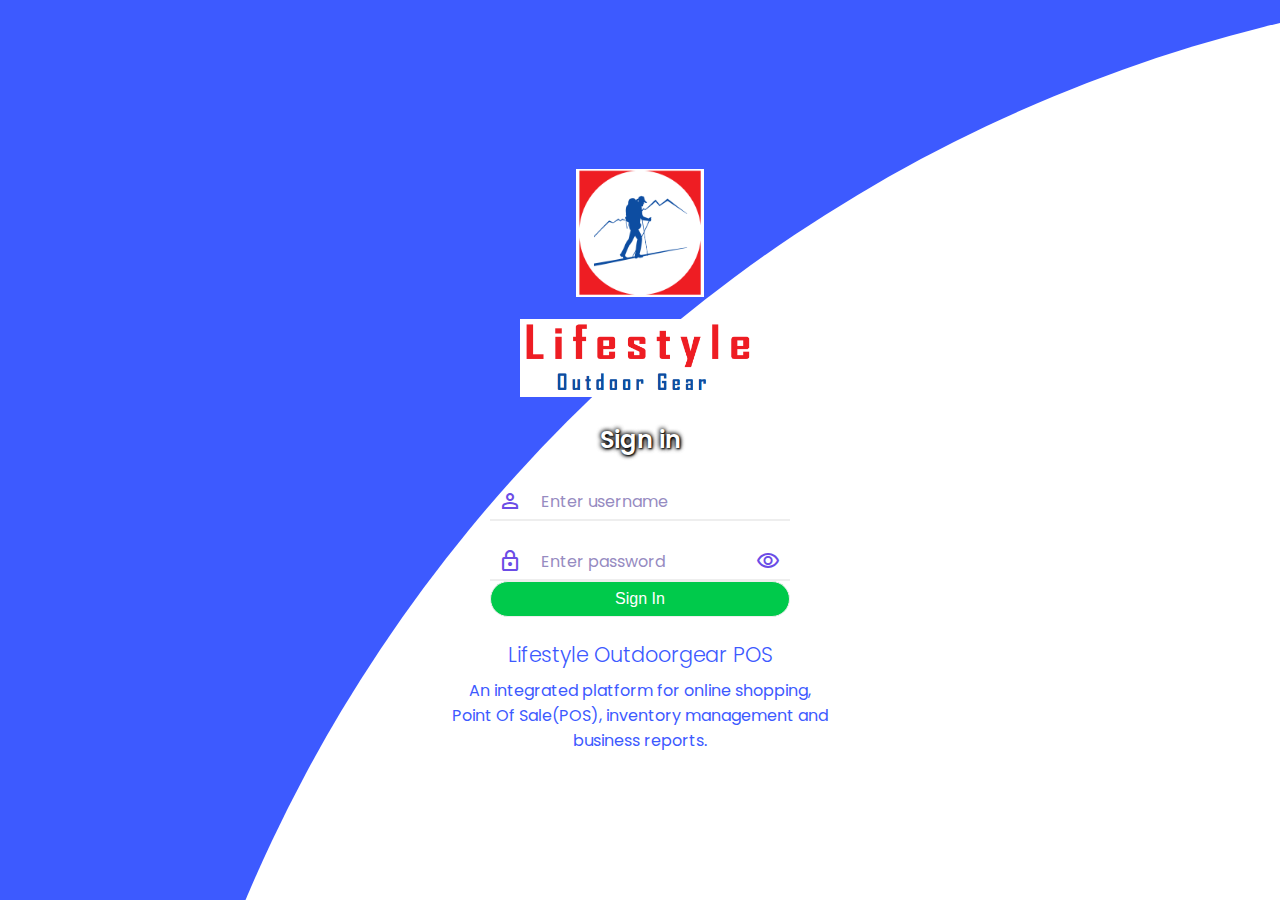
<file: signin.html>
<!DOCTYPE html>
<html lang="en">
<head>
    <meta charset="UTF-8">
    <meta http-equiv="X-UA-Compatible" content="IE=edge">
    <meta name="viewport" content="width=device-width, initial-scale=1.0">
    <link rel="icon" href="./images/favicon/favicon.ico">

    
    <!-- MATERIAL ICON CDN -->
    <link rel="stylesheet" href="https://fonts.googleapis.com/css2?family=Material+Symbols+Outlined:opsz,wght,FILL,GRAD@20..48,100..700,0..1,-50..200" />
    <!-- <link rel="stylesheet" href="https://fonts.sandbox.google.com/css2?family=Material+Symbols+Outlined:opsz,wght,FILL,GRAD@48,400,0,0" /> -->


    <!-- GOGGLE FONTS (POPINS) -->
    <link rel="preconnect" href="https://fonts.googleapis.com">
    <link rel="preconnect" href="https://fonts.gstatic.com" crossorigin>
    <link href="https://fonts.googleapis.com/css2?family=Poppins:wght@100;200;300;400;500;600;700;800;900&display=swap" rel="stylesheet">

    <title>LIFESTYLE OUTDOORGEAR</title>

    <!-- CUSTOME STYLES -->
    <link rel="stylesheet" href="./css/style.css">

</head>
<body>
    <div class="notification_messages"></div>
    <section class="sign-in-container" id="sign-in-container">
        <form action="index.html?pg=signin" method="post" id="sign-in-form"> 
            <div class="logo">
                
                <img src="./images/box-logo.png">
                <img src="./images/logo.png">
            </div>
            <h2>Sign in</h2>
            <div class="input-field">
                <span class="material-symbols-outlined">person</span>
                <input type="text" name="username" id="signinUsername" required>
                <small></small>
                <label>Enter username</label>
            </div>
            <div class="input-field">
                <span class="material-symbols-outlined">lock</span>
                <input type="password" name="password" id="signinPassword" required>
                <small></small>
                <label>Enter password</label>
                <span class="material-symbols-outlined" id="togglePass">visibility</span>
            </div>
            <input type="submit" name="signin" value="Sign In" id="signin-btn" class="btn btn-round">
            <div class="details">
                <h2>Lifestyle Outdoorgear POS</h2>
                <p>
                    An integrated platform for online shopping, Point Of Sale(POS), inventory management and business reports. 
                </p>
            </div>
        </form>
    </section>
    
    <script src="https://cdnjs.cloudflare.com/ajax/libs/jquery/3.5.1/jquery.min.js"></script>
    <!-- <script type="text/javascript" src="./js/jQuery.js"></script> -->
    <script src="./js/starter.js"></script>
</body>
</html>
</file>
<file: css/style.css>
@import url('https://fonts.googleapis.com/css2?family=Poppins:wght@100;200;300;400;500;600;700;800;900&display=swap');

/* ****************************** VARIABLES image ********************** */
:root{
    --grey: #eee;
    --dark-grey: #aaaaaa;
    --dark: #342e37;
    --blue:  #3d5aff;
    --white: #fff;


    --light: hsl(252, 30%, 95%);
    --gray: hsl(252, 30%, 65%);
    --white: hsl(252, 30%, 100%);
    --dark: hsl(252, 30%, 17%);
    --blue:  #3d5aff;
    --primary: hsl(252, 75%, 60%);
    --secoundry: hsl(252, 100%, 90%);
    --success: hsl(120, 95%, 65%);
    --danger: hsl(0, 95%, 65%);
    --black: hsl(252, 30%, 10%);

    --radius: 2rem;
    --card-radius: 1rem;
    --btn-padding: .6rem 2rem;
    --search-padding: 0.6rem 1rem;
    --card-padding: 1rem;

    --success: rgb(0, 202, 75);
    --danger: #f00;
    --warning: rgb(234, 181, 7);


    --padding-1: 1rem;
    --padding-2: 8px;

    --border-radius-1: 1rem;
    --border-radius-2: 6px;
    
    --main-bg: #ffffff;
    --second-bg: #fafafb;
    --txt-color: #455560;
    --txt-white: #fff;
    --main-color: #349eff;
    --second-color: #62b4ff;
    --box-shadow: rgba(149, 157, 165, .2) 0px 8px 24px;

    --main-bg-light: #ffffff;
    --second-bg-light: #fafafa;
    --txt-color-light: #455560;
    --box-shadow-light: rgba(149, 157, 165, .2) 0px 8px 24px;

    --main-bg-dark: #2d2d2d;
    --second-bg-dark: #202020;
    --txt-color-dark: #bbbbbb;
    --box-shadow-dark: rgba(0, 0, 0, .2) 0px 5px 10px;

    --main-color-blue: #349eff;
    --second-color-blue: #62b4ff;

    --main-color-red: #fb0b12;
    --second-color-red: #ff4a6b;

    --main-color-cyan: #10d4d2;
    --second-color-cyan: #2ae9e6;

    --main-color-green: #019707;
    --second-color-green: #4caf50;

    --main-color-orange: #d68102;
    --second-color-orange: #fca11a;

    --sidebar-width: 300px;
    --transition-cubic: cubic-bezier(0.175, .885, .32, 1.275);

}

/* ****************************** CSS RESET ********************** */
*{
    margin: 0;
    padding: 0;
    box-sizing: border-box;
    text-decoration: none;
    font-size: 16px;
}
li{
    list-style: none;
}
/* ****************************** THEME ********************** */
.theme-mode-light{
    --main-bg: var(--main-bg-light);
    --second-bg: var(--second-bg-light);
    --txt-color: var(--txt-color-light);
    --box-shadow: var(--box-shadow-light);
}
.theme-mode-light{
    --main-bg: var(--main-bg-dark);
    --second-bg: var(--second-bg-dark);
    --txt-color: var(--txt-color-dark);
    --box-shadow: var(--box-shadow-dark);
}
.theme-color-blue{
    --main-color: var(--main-color-blue);
    --second-color: var(--second-color-blue);
}
.theme-color-red{
    --main-color: var(--main-color-red);
    --second-color: var(--second-color-red);
}
.theme-color-cyan{
    --main-color: var(--main-color-cyan);
    --second-color: var(--second-color-cyan);
}
.theme-color-green{
    --main-color: var(--main-color-green);
    --second-color: var(--second-color-green);
}
.theme-color-orange{
    --main-color: var(--main-color-orange);
    --second-color: var(--second-color-orange);
}

.light-background{
    background: var(--main-bg-light);
    color: #000000;
}
.dark-background{
    background: var(--main-bg-dark);
    color: var(--txt-white);
}

.blue-color{
    background: var(--main-color-blue);
    color: var(--txt-white);
}
.red-color{
    background: var(--main-color-red);
    color: var(--txt-white);
}
.cyan-color{
    background: var(--main-color-cyan);
    color: var(--txt-white);
}
.green-color{
    background: var(--main-color-green);
    color: var(--txt-white);
}
.orange-color{
    background: var(--main-color-orange);
    color: var(--txt-white);
}

.theme-menu{
    position: fixed;
    top: 0;
    right: -400px;
    width: 300px;
    height: 100vh;
    padding: 20px;
    z-index: 99;
    background: var(--main-bg);
    box-shadow: var(--box-shadow);
    transition: right .5s var(--transition-cubic);
}
.theme-menu.active{
    right: 0;
}
.theme-menu__close{
    position: absolute;
    top: 17px;
    right: 20px;
    background: transparent;
    font-size: 1.5rem;
    cursor: pointer;
}
.theme-menu__select{
    margin-top: 40xp;
}
.mode-list{
    margin-top: 20px;
}
.mode-list > li{
    display: flex;
    align-items: center;
    cursor: pointer;
    font-size: .85rem;
    cursor: pointer;
}
.mode-list > li label{
    cursor: pointer;
}
.mode-list > li ~ li{
    margin-top: 10px;
}

.mode-list__color{
    width: 30px;
    height: 30px;
    border-radius: 50%;
    display: flex;
    align-items: center;
    justify-content: center;
    margin-right: 10px;
    font-size: 1.5rem;
    border: 1px solid var(--grey);
}
.mode-list__color > span{
    transform: scale(0);
    transition: transform .5s var(--transition-cubic);
}
.mode-list__color > span.active{
    transform: scale(1);
    transition: transform .5s var(--transition-cubic);
}

/* ****************************** BASE STYLES ********************** */
html{
    scroll-behavior: smooth;
    overflow-x: hidden;
    overflow-y: auto;
}
body{
    display: flex;
    justify-content: center;
    align-items: center;
    min-height: 100vh;
    width: 100vw;
    background: var(--blue);
    font-family: 'Poppins', sans-serif;
}
input,textarea,
select{
    background: transparent;
    padding: .5rem;
    border: 1px solid var(--grey);
    outline: none;
}
/* ****************************** FONTS ********************** */
h1, h2, h3{
    font-size: 1.2em;
}
h1,h2,h3,h4{
    font-weight: 400;
}
p,a,li{
    color: var(--dark);
}

/************************************ GENERAL STYLES *******************************************************/
.ghostwhite{
    background: ghostwhite;
}
.white{
    background: var(--txt-white);
    font-weight: 600;
}
.primary{
    color: var(--primary);
    font-weight: 700;
}
.danger{
    color: var(--danger);
    font-weight: 600;
}
.warning{
    color: var(--warning);
    font-weight: 600;
}
.success{
    color: var(--success);
    font-weight: 600;
}
.bg-white{
    background: var(--txt-white) !important;
    color: var(--primary) !important;
}
.bg-primary{
    background: var(--primary) !important;
    color: var(--txt-white) !important;
}
.bg-blue{
    background: var(--blue) !important;
}
.bg-success{
    background: var(--success) !important;
}
.bg-danger{
    background: var(--danger) !important;
}
.container{
    width: 90%;
    margin: 0 auto;
}

::-webkit-scrollbar {
    width: .6em;
    height: .4em;
    background: var(--white);
}
   
::-webkit-scrollbar-track {
    box-shadow: inset 0 0 6px rgba(0, 0, 0, 0.3);
    cursor: pointer;
}
   
::-webkit-scrollbar-thumb {
    background-color: var(--primary);
    outline: none;
    border-radius: 55px;
    cursor: pointer;
}

/* **************************************** SECTION TITLE *********************************** */
.section-title{
    display: flex;
    flex-direction: row;
    justify-content: space-between;
    align-items: center;
    height: 3rem;
    background: var(--white);
    position: relative;
    width: 100%;
    overflow-x: unset;
    overflow-y: hidden;
    z-index: 5;
}
.section-title span.table-filter{
    position: absolute;
    top: .2rem;
    cursor: pointer;
    color: var(--txt-white);
    right: .5rem;
    background: var(--main-color-blue);
    padding: .5rem;
    z-index: 500;
}
.section-title .title-head{
    display: flex;
    align-items: center;
    flex-direction: row;
    color: var(--dark);
}
.section-title .title-head span{
    padding: 0 .5rem;
    font-size: 1.6rem;
}
.section-title .title-head h3{
    font-size: 1.1rem;
    font-weight: 400;
}
.title-modifications select{
    width: 100%;
}
.title-modifications{
    position: fixed;
    right: 0rem;
    top: 6rem; 
    width: 250px;
    display:flex;
    flex-wrap: wrap;
    background: var(--white);
    border: 1px solid var(--dark);
    padding: .2rem .5rem;
    border-radius: .5rem;
    overflow-x: hidden;
    transition: all .3s var(--transition-cubic);
}
.title-modifications.hide{
    right: -300px;
}
.title-modifications select{
    padding: .5rem .4rem;
    height: 2.53rem;
    background: var(--white);
    color: var(--dark);
    font-size: .85rem;
    border-radius: var(--card-radius);
    outline: none;
}
.title-modifications a{
    padding: .2rem;
    cursor: pointer;
    border: 1px solid var(--white);
    background: var(--primary);
    width: 6rem;
    color: var(--white);
    display: flex;
    align-items: center;
    justify-content: center;
    border-radius: var(--card-radius);
}
.title-modifications a h3{
    font-size: .9rem;
    font-weight: 400;
}
.title-modifications a span{
    font-size: 1.6rem;
    margin-left: .5rem;
}
.title-modifications button{
    display: flex;
    align-items: center;
    justify-content: center;
    cursor: pointer;
    border: 1px solid transparent;
    background: transparent;
    color: var(--white);
    border-radius: var(--card-radius);
    width: 2.5rem;
    border-radius: 50%;
    height: 2.5rem;
}
.title-modifications button span{
    font-size: 1.5rem;
    pointer-events: none;
}
.title-modifications button h3{
    font-size: .9rem;
    margin-right: 1rem;
    pointer-events: none;
}
.title-modifications button#deleteProduct{
    background: #f00;
    margin-right: .5rem;
}
.branchInventory-section{
    position: relative;
}
/* ************************************* TABLE ****************************************** */
table{
    width: 100%;
    border-collapse: collapse;
    overflow: hidden;
    display: block;
    overflow-x: auto;
    white-space: nowrap;
    z-index: 1;
    background: var(--white);
}
table thead, 
table tbody{
    position: relative;
    display: table;
    width: 100%;
}
table tr td, 
table tr th {
    padding: 0;
    margin: 0;
    gap: 0;
    position: relative;
}
table thead{
    background: var(--blue);
    color: var(--white);
}
table tr td label,
table tr th label{
    min-width: 7rem;
    display: flex;
    flex-direction: row;
    justify-content: space-between;
    font-weight: 300;
    overflow: hidden !important;
    padding: .5rem;
}
table tr td label.password,
table tr th label.password{
    width: 6rem;
}
table td.disapear,
table th.disapear{
    display: none;
}
table tr th label.counter,
table tr td label.counter{
    min-width: 3.5rem !important;
    max-width: 3.5rem !important;
    justify-content: center;
    align-items: center;
}
table tr td label.fixed-width,
table tr th label.fixed-width{
    width: 20rem !important;
}
table tr td label.short-fixed,
table tr th label.short-fixed{
    width: 6rem !important;
}
table tr td label.status{
    width: 3.5rem;
    font-size: .89rem;
    font-weight: 300;
}
table tr td label.action,
table tr th label.action{
    width: 7rem;
    justify-content: center;
    align-items: center;
    gap: .05rem;
}
table tr th label.image,
table tr td div.image{
    min-width:4.5rem;
    max-width:4.5rem;
    height: 3.5rem;
    display: flex;
    align-items: center;
    overflow: hidden;
    position: relative;
    cursor: pointer;
}
table tr td img.preview-image{
    height: 10rem;
    position: absolute;
    left: 98%;
    top: 0;
    z-index: -1;
    opacity: 0;
}
table tr td:hover img.preview-image{
    z-index: 3;
    opacity: 1;
}
table tr td div.image img{
    height: 3.4rem;
    object-fit: contain;
    border-radius: 50%;
}
table tr td div.image input{display: none;}
table tr td div.image span{
    position: absolute;
    cursor: pointer;
    top: 0;
    right: 0;
    padding: .5rem;
    background: var(--white);
    color: var(--dark);
    border: 1px solid var(--gray);
    border-radius: 50%;
    font-size: 1rem;
}
table tr td div.image span:hover{
    background: var(--blue);
    color: var(--white);
}
table tr td label.action span{
    font-size: 1.3rem;
    display: flex;
    justify-content: center;
    align-items: center;
    height: 1.8rem;
    aspect-ratio: 1/1;
    cursor: pointer;
    border-radius: 50%;
    height: 2rem;
    width: 2rem;
}
table tr td label.action span:hover{
    color: var(--black);
}
table tr{
    border-bottom: 1px solid var(--white);
    z-index: 2;
    position: relative;
    left: 0%;
    top: 0;
    animation-name: trReveal;
    height: 3rem !important;
    transition: all .5s var(--transition-cubic);
    /*animation-duration: 1s; */
}
@keyframes trReveal {
  0%   {left:100%; opacity: 0; }
  100% {left:0%; opacity: 1;}
}
table tr.revealed{
    
    /*opacity: 1;report-statistics*/
    /*left: 0;*/
}
table tr.active{
    position: relative;
    left: 0;
    right: 0;
    /*top: -3rem;*/
    background: var(--primary);
    color: var(--white);
    z-index: 3;
}

table tr.active td label{
    color: var(--white) !important;
}
table tr::before{
    content: "";
    position: absolute;
    left: 0;
    width: .5rem;
    top: 30%;
    bottom: 30%;
    background-color: var(--white);
    border-radius: .5rem;
}
table tbody{
    position: relative;
    overflow: hidden;
    min-height: 40rem;
    padding-bottom: 5rem;
    /*display: flex;
    flex-direction: column;
    align-self: flex-start;*/
}

table tbody tr::after{
    content: "";
    position: absolute;
    right: 0;
    width: .5rem;
    top: 30%;
    bottom: 30%;
    background-color: var(--white);
    border-radius: .5rem;
    background: var(--white);
}
table tbody tr:hover{
    background: var(--primary);
    color: var(--white);
    cursor: pointer;
    border-bottom: 1px solid var(--white);
    z-index: 3;
}
table tr:hover td label.action span,
table tr:hover td label,
table tr.active td label.action span,
table tr.active td label{
    color: var(--white) !important;
}
table tr.active::after,
table tr.active::before,
table tbody tr:hover::after,
table tbody tr:hover::before{
    background: var(--white) !important;
}
table tbody tr td  label input,
table tbody tr td  label select,
table tbody tr td  label input[type='text']{
    width: 100% !important;
    padding: inherit;
    background: var(--white);
    border: 1px solid var(--primary);
    color: var(--primary);
    font-size: inherit;
}
table tr.unrevealed{
    left: 100%;
    transition: all 1s linear;
}

table tr td.det{
    position: absolute;
    left: 0;
    right: 0;
    top: 3rem;
    height: 0 !important;
    overflow: hidden;
    transition: height .5s linear;
}
table tr.active td.det{
    transition: height .5s linear;
    height: 38rem !important;
}
table tr td.det .moreinvoicedetails{
    border: 2px solid var(--primary);
    display: flex;
    flex-direction: column;
    width: 100%;
    height: 37rem !important;
    background: var(--white);
    z-index: 3;
    cursor: default;
    overflow: hidden;
    overflow-x: auto;
    border-bottom-left-radius: .5rem;
    border-bottom-right-radius: .5rem;
}
table tr td.det .moreinvoicedetails .invoice_header{
    padding: .3rem;
    display: flex;
    align-items: flex-start;
    color: var(--dark);
    position: relative;
    padding-top: 1.5rem;
    height: 6.5rem;
    min-width: 100%;
    border-radius: .5rem;
}
table tr td.det .moreinvoicedetails .invoice_header .attendant_info{
    width: 12rem;
    overflow: hidden;
    display: flex;
    align-items: center;
    position: relative;
}
table tr td.det .moreinvoicedetails .invoice_header .head{
    position: relative;
}
table tr td.det .moreinvoicedetails .invoice_header .attendant_info .small-imag{
    display: flex;
    width: 3rem;
    height: 3rem;
    overflow: hidden;
    border-radius: 50%;
    border: 2px solid var(--warning);
}
table tr td.det .moreinvoicedetails .invoice_header .attendant_info .small-imag img{
    height: inherit;
    aspect-ratio: 1/1;
    object-fit: contain;
}
table tr td.det .moreinvoicedetails .invoice_header .det-edit-box{
    display: flex;
    flex-direction: column;
    height: 4rem;
    color: var(--dark);
}
table tr td.det .moreinvoicedetails .invoice_header .det-edit-box *{
    display: block;
    font-size: .9rem;
    font-weight: 400;
    color: var(--dark) !important;
}
table tr td.det .moreinvoicedetails .invoice_header .det-edit-box label{
    font-weight: 500;
}
table tr td.det .moreinvoicedetails .invoice_header .invoice_pricing{
    display: flex;
    align-items: center;
    height: 4rem;
    position: relative;
}
table tr td.det .moreinvoicedetails .invoice_header .customer,
table tr td.det .moreinvoicedetails .invoice_header .price-and-currency{
    display: flex;
    align-items: center;
    position: relative;
}
table tr td.det .moreinvoicedetails .invoice_header h3{
    position: absolute;
    left: 0;
    right: 0;
    top: -1.3rem;
    font-weight: 600;
    color: var(--blue);
    font-size: 1rem;
}
table tr td.det .moreinvoicedetails .invoice_header .det-edit-box input[type='date'],
table tr td.det .moreinvoicedetails .invoice_header .det-edit-box select{
    border: 1px solid transparent;
    padding: .5rem 0 !important;
    border-radius: 55px;
    background: transparent !important;
    width: 7rem !important;
    margin-left: .0rem !important;
}
table tr td.det .moreinvoicedetails .invoice_header .det-edit-box input[type="text"]{
    border: 1px solid var(--gray);
    padding: .5rem;
    width: 10rem;
    margin-left: .4rem;
    border-radius: 55px;
}
table tr td.det .moreinvoicedetails .invoice_header .price-and-currency select{
    width: 3rem !important;
}
table tr:nth-child(even){
    background: ghostwhite;
}
.invoice_items{
    display: flex;
    flex-direction: row;
    position: relative;
    padding-top: 2rem;
}
.invoice_items h4{
    position: absolute;
    top: 0;
    left: 0;
    right: -4rem;
    color: var(--white);
    text-align: center;
    /*background: var(--main-color-blue); :nth-child(even)*/
    background: transparent;
    z-index: 2;
    font-size: 1.5rem;
    padding: .1rem;
}
.invoice_size_list,
.invoice_color_list{
    display: flex;
    flex-direction: row;
    flex-wrap: wrap;
    width: 100%;
}
.invoice_item::before{
    content: "";
    position: absolute;
    left: 0;
    right: -3rem;
    top: -2.5rem;
    padding: 1.1rem;
    background: var(--main-color-blue);
    z-index: 1;
}
.invoice_items :nth-child(2)::before{
    min-width: calc(100vw - 20rem);
}
.invoice_item{
    display: grid;
    grid-template-columns: 50% 50%;
    /*grid-template-columns: 25% 40% 30%; notification*/
    margin: .5rem;
    padding: .5rem;
    border: 1px solid var(--gray);
    border-radius: .5rem;
    width: 40rem;
    min-width: 40rem;
    position: relative;
}
.invoice_item .besic_det{
    display: grid;
    grid-template-columns: repeat(2, 1fr);
    gap: 0;
    column-gap: .2rem;
    align-self: flex-start;
    padding: .2rem;
}
.invoice_item label.desc,
.invoice_item .besic_det label{
    display: flex;
    flex-direction: column;
    margin: 0 .5rem;
    overflow: hidden;
    padding: 0 .2rem;
    padding: 0;
    color: var(--dark);
    width: 100%;
    font-size: .9rem;
}
.invoice_item .besic_det :nth-child(1),
.invoice_item .besic_det :nth-child(2){
    grid-column: 1/-1;
}
.invoice_item .besic_det :last-child{
    grid-column: 1/-1;
}
.invoice_item label.desc b,
.invoice_item .besic_det label b{
    color: var(--dark);
    font-weight: 400;
    margin: 0;
    padding: 0 .2rem;
    font-size: .9rem;
}
.invoice_item .besic_det label span{
    color: var(--dark);
    padding: 0 .2rem;
}
.invoice_item .besic_det label select,
.invoice_item .besic_det label input{
    margin: 0;
    padding: .5rem .25rem;
    border-radius: 55px;
    border: 1px solid var(--gray);
    font-size: .9rem;
}
.invoice_item label.desc textarea{
    margin: 0;
    padding: .5rem .25rem;
    border-radius: .5rem;
    border: 1px solid var(--gray);
    font-size: .9rem;
    max-height: 6rem;
    min-height: 6rem;
}

.invoice_item .invoice_item_image{
    height: 12rem;
    width: 100%;
    display: flex;
    justify-content: center;
    overflow: hidden;
    border-radius: .5rem;
}
.invoice_item .invoice_item_image img{
    aspect-ratio: 1/1;
    height: 12rem;
    object-fit: contain;
}
.color-n-sizes{
    display: flex;
    flex-direction: column;
    padding: .5rem;
}
.invoice_size_list i{
    border-radius: 50%;
    margin: .1rem;
    margin-right: 1rem;
    margin-top: .5rem;
    border: 1px solid var(--gray);
    cursor: pointer;
    position: relative;
    height: 2.5rem;
    width: 2.5rem;
    min-height: 2.5rem;
    min-width: 2.5rem;
    display: flex;
    justify-content: center;
    align-items: center;
    color: var(--dark);
    font-size: .8rem !important;
    width: auto;
    font-style: normal;
    overflow: unset;
    font-weight: 400;
}
.color-n-sizes h3{
    font-size: 1rem;
    padding: .5rem 0;

    position: relative;
    color: var(--dark);
}
.invoice_color_list i{
    padding: .2rem .4rem;
    border-radius: .5rem;
    margin: .1rem;
    margin-right: 1rem;
    margin-top: 1rem;
    border: 1px solid var(--gray);
    cursor: pointer;
    position: relative;
    color: var(--dark);
    font-size: .8rem !important;
    width: auto;
    font-style: normal;
    overflow: unset;
    font-weight: 400;
}
.invoice_size_list i small,
.invoice_color_list i small{
    position: absolute;
    right: -1rem;
    top: -.8rem;
    padding: .3rem;
    border: 1px solid var(--primary);
    border-radius: 50%;
    width: 1.8rem;
    height: 1.8rem;
    display: flex;
    justify-content: center;
    align-items: center;
    background: var(--white);
    font-weight: 500;
    font-size: .7rem !important;
}
.invoice_size_list i.active,
.invoice_color_list i.active{
    border: 1px solid var(--white);
    background: var(--success);
    color: var(--white);
}
.invoice_size_list i.active small,
.invoice_color_list i.active small{
    background: var(--success);
    border: 1px solid var(--white);
    color: var(--white);
}
.cart_quantity_adjuster {
    padding: .4rem;
    display: flex;
    flex-direction: row;
    grid-column: 1/-1;
    color: var(--dark);
    align-items: center;
}
.cart_quantity_adjuster b{
    font-weight: 300;
}
.cart_quantity_adjuster label.adjust{
    display: flex;
    flex-direction: row !important;
    margin: 0 .3rem;
    width: 10rem !important;
    background: var(--gray);
    border-radius: 50%;
}
.cart_quantity_adjuster label.adjust span {
    height: 3rem !important;
    width: 3rem !important;
    display: flex;
    justify-content: center;
    align-items: center;
    color: var(--white) !important;
    background: var(--warning);
    border: 1px solid var(--light);
    cursor: pointer;
    border-radius: 50%;
}
.cart_quantity_adjuster label.adjust span:last-child{
    background: var(--success);
}
.cart_quantity_adjuster label.adjust input {
    max-width: 2.65rem;
    outline: none;
    border: none !important;
    background: transparent !important;
    color: var(--white) !important;
    text-align: center;
    font-size: 1.2rem !important;
    font-weight: 700 !important;
    pointer-events: none;
}
::-webkit-scrollbar {
    width: .6em;
    height: .4em;
    background: var(--white);
}
   
::-webkit-scrollbar-track {
    box-shadow: inset 0 0 6px rgba(0, 0, 0, 0.3);
    cursor: pointer;
}
   
::-webkit-scrollbar-thumb {
    background-color: var(--primary);
    outline: none;
    border-radius: 55px;
    cursor: pointer;
}
/* ************************************** DASBOARD ************************* */
.dashboard-statistics{
    background: var(--grey);
    display: flex;
    flex-wrap: wrap;
    column-gap: 0;
}
.dashboard-statistics .stat-box{
    min-width: 280px;
    min-height: 120px;
    flex: 1;
    display: flex;
    flex-wrap: wrap;
    gap: .5rem;
    padding: .5rem .5rem .5rem 0;
    overflow: hidden;
}
.dashboard-statistics .stat-box > div{
    min-width: 150px;
    border: 1px solid var(--gray);
    height: 120px;
    flex: 1;
    background: var(--white);
    border-radius: var(--border-radius-1);
}
.dashboard-statistics .stat-box.v0,
.dashboard-statistics .stat-box.v2,
.dashboard-statistics .stat-box.v1{
    display: grid;
    grid-template-columns: repeat(4, 1fr);
    grid-template-rows: repeat(2, 1fr);
    gap: .5rem;
    /*margin-top: -.5rem;*/
}
.dashboard-statistics .stat-box.v1 > div{
    min-width: 100px;
    border: 1px solid var(--gray);
    min-height: 120px;
    height: unset;
    flex: 1;
    background: var(--white);
    border-radius: var(--border-radius-1);
}
.dashboard-statistics .stat-box.v0 div:nth-child(1),
.dashboard-statistics .stat-box.v1 div:nth-child(1){
    grid-column: 1/2;
    grid-row: 1/2;
    overflow: hidden;
}
.dashboard-statistics .stat-box.v0 div:nth-child(3){
    grid-column: 1/-1;
    grid-row: 2/-1;
    overflow: hidden;
    height: 10rem;
    margin-top: -1.25rem;
}
.dashboard-statistics .stat-box.v1 div:nth-child(2){
    grid-column: 1/2;
    grid-row: 2/3;
    overflow: hidden;
}
.dashboard-statistics .stat-box.v1 div.products-stat:nth-child(3){
    grid-column: 2/-1;
    grid-row: 1/-1;
    border: 1px solid #ccc;
    display: flex;
    flex-direction: column;
    justify-content: flex-start;
    align-items: center;
    background: var(--white);
    overflow: hidden;
    min-width: unset;
}
.dashboard-statistics .stat-box.v0 div:nth-child(2),
.dashboard-statistics .stat-box.v2 div:nth-child(2){
    grid-column: 2/5;
    grid-row: 1/2;
}
.dashboard-statistics .stat-box.v2 div:nth-child(3){
    grid-column: 1/5;
    grid-row: 2/3;
}
.dashboard-statistics .stat-box.v2 div:nth-child(1){
    grid-column: 1/2;
    grid-row: 1/2;
    overflow: hidden;
}
.dashboard-statistics .stat-box.v0 .sale,
.dashboard-statistics .stat-box.v0 .order{
    min-width: 170px;
}
.branch-sales{
    display: flex;
    justify-content: space-around;
    align-items: center;
    flex-wrap: wrap;
    margin: .5rem;
    border-radius: var(--card-radius);
}
.branch-sales span{
    font-size: 3rem;
    padding: .5rem;
    background-color: orange;
    color: var(--white);
    border-radius: 50%;
}
.management .specific-branch .orders .branch-sales span{
    background: dodgerblue;
}
.branch-sales h3{
    color: var(--gray);
    font-size: 1.2rem;
    font-weight: 300;
    display: flex;
    width: 5rem;
}
.branch-sales h1{
    font-size: 1.5rem;
    color: var(--primary);
    font-weight: 700;
    width: 100%;
    text-align: center;
}
.order .branch-sales span{
    background: var(--main-color-cyan);
}
.total-sale__price{
    grid-column: 1/-1;
    display: flex;
    justify-content: flex-start;
    flex-direction: column;
    padding: .5rem;
    background: var(--white);
    border-radius: .5rem;
    width: inherit;
}
.total-sale__price .sale-title{
    display: flex;
    font-size: 1rem;
    justify-content: space-between;
    align-items: center;
}
.total-sale__price .sale-title h3{
    font-weight: 400;
    font-size: 1rem;
}
.total-sale__price .sale-title span{
    padding: .5rem;
    font-size: 1.5rem;
    background: var(--main-color-blue);
    color: var(--white);
    border-radius: 50%;
}
.total-sale__price small{
    font-size: .9rem;
    color: var(--gray);
}
.total-sale__price small input{
    padding: .1rem .5rem;
    color: var(--gray);
    border: 0;
}
.total-sale__price h1{
    color: var(--dark);
    font-weight: 400;
    font-size: 1.3rem;
    padding: .5rem 0;
}
.total-sale__price button{
    padding: .2rem ;
    font-size: .9rem;
    border: 1px solid var(--main-color-blue);
    background: var(--white);
    cursor: pointer;
    color: var(--main-color-blue);
    font-weight: 300;
}
.total-sale__price button.active{
    background: var(--main-color-blue);
    color: var(--txt-white);
}


.inventory_stat .sync{
    display: flex;
    flex-direction: column;
    justify-content: center;
    align-items: center;
    height: 100%;
}
.inventory_stat .sync span{
    font-size: 3rem;
    color: var(--gray);
}
.inventory_stat .sync input{
    text-align: center;
    font-size: 1rem;
    opacity: .8;
    width: 10rem;
    font-weight: 500;
    color: dodgerblue;
}
.inventory_stat .single_stat span,
.inventory_stat .single_stat span,
.specific-modification .inventory_stat .single_stat span{
    display: flex;
    justify-content: center;
    align-items: center;
    height: 5rem;
    width: 5rem;
    border-radius: 50%;
    overflow: hidden;
    font-weight: 500;
    font-size: 3rem;
}
.backup-btn,
.restore-btn,
.inventory_stat,
.specific-modification .inventory_stat{
    border-radius: 2rem;
    display: flex;
    justify-content: center;
    align-items: center;
    background: var(--white);
    min-width: 8rem;

}
.restore-btn .single_stat,
.backup-btn .single_stat,
.inventory_stat .single_stat,
.specific-modification .inventory_stat .single_stat{
    display: flex;
    justify-content: center;
    align-items: center;
    flex-direction: column;
    cursor: pointer;
    width: 100%;
    height: 100%;
}
.inventory_stat .single_stat.dn span,
.specific-modification .inventory_stat .single_stat.dn span{
    color: dodgerblue;
    border: 3px solid dodgerblue;

}
.inventory_stat .single_stat.up span,
.specific-modification .inventory_stat .single_stat.up span{
    color: var(--success);
    border: 3px solid var(--success);

}
.inventory_stat .single_stat h3,
.specific-modification .inventory_stat .single_stat h3{
    font-size: 1.1rem;
    font-weight: 400;
}
.specific-modification .inventory_stat .single_stat b{
    color: var(--dark);
}

.restore-btn .single_stat span,
.backup-btn .single_stat span{
    font-size: 3.5rem;
    border-radius: 50%;
    padding: 1rem;
}
.restore-btn .single_stat h3,
.backup-btn .single_stat h3{
    font-size: 1rem;
    padding: .2rem;
    color: var(--dark);
}
.message{
    background: var(--success) !important;
}
.message div{
    display: flex;
    flex-direction: column;
    justify-content: center;
    align-items: center;
    border-radius: var(--card-radius);
    color: var(--white);
    background: transparent !important;
    width: 100%;
    height: 100%;

}
.message:hover{
    filter: brightness(120%);
}
.message b{
    color: var(--white) !important;
}

.notification{
    position: relative;
    display: flex;
    flex-direction: column;
    justify-content: center;
    align-items: center;
    border-radius: var(--card-radius);
    color: var(--warning);
    width: 100%;
    height: 100%;
}
.notification small{
    position: absolute;
    left: 50%;
    top: 1.4rem;
    border: 1px solid var(--txt-white);
    background: var(--warning);
    padding: .5rem;
    height: 1.5rem;
    width: 1.5rem;
    display: flex;
    font-size: .8rem;
    justify-content: center;
    border-radius: 50%;
    align-items: center;
    color: var(--white);
}
.notification b{
    color: var(--warning) !important;

}
.single_stat.dn span{
    color: var(--main-color-blue);
    border: 3px solid var(--main-color-blue);

}
.products-stat .stat{
    position: relative;
    display: flex;
    justify-content: center;
    align-items: center;
    background: var(--white);
    color: var(--primary);
    border-radius: var(--card-radius);
    display: none;
}
.products-stat .stat span{
    position: relative;
    display: flex;
    justify-content: center;
    align-items: center;
    width: 8rem;
    height: 8rem;
    border: 1rem solid;
    border-color: var(--white) transparent var(--white) var(--white);
    border-radius: 50%;
    font-size: 1.5rem;
    font-weight: 600;
    z-index: 1;
    background: var(--primary);
    color: var(--white);
    margin-right: .4rem;
}
.products-stat .stat span::before{
    content: "";
    position: absolute;
    left: 0;
    right: 0;
    top: 0;
    bottom: 0;
    border: 3px solid var(--white);
    z-index: -1;
    border-radius: 50%;
}
.products-stat .stat span::after{
    content: "";
    position: absolute;
    left: -1rem;
    top: -1rem;
    height: 7.95rem;
    width: 7.95rem;
    border: 3px solid var(--white);
    z-index: -1;
    border-radius: 50%;
}
.products-stat .stat span .stat b{
    font-size: 1.2rem;
}
.single_stat.up span{
    color: var(--success);
    border: 3px solid var(--success);
}

.products-stat .more{
    display: flex;
    flex-direction: row;
    flex-wrap: wrap;
    margin: 0 1rem;
    padding: .5rem;
}
.products-stat .more span{
    display: flex;
    position: relative;
    padding: .2rem 1.3rem 0 1.2rem;
    border: none;
    height: 2.5rem;
}
.products-stat b.ivtitle{
    width: 90%;
    display: flex;
    justify-content: flex-start;
    padding: .2rem 1rem;
    margin-bottom: .3rem;
    font-size: 1rem;
    font-weight: 400;
    background: var(--gray);
    border-radius: .5rem;
    color: var(--white);
}
.products-stat .more span small{
    position: absolute;
    right: 0rem;
    top: -.7rem;
    height: 1.5rem;
    width: 1.5rem;
    border: 1px solid var(--primary);
    display: flex;
    justify-content: center;
    align-items: center;
    border-radius: 50%;
    color: var(--primary);
    font-size: .8rem;
}
.products-stat .more span::before{
    content: "";
    position: absolute;
    transform: rotate(45deg);
    top: 25%;
    left: 0rem;
    padding: .4rem;
    background: var(--primary);
    filter: brightness(150%);
    border-top-left-radius: 55px;
    border-bottom-left-radius: 55px;
    border-bottom-right-radius: 55px;
}
/* ************************************ PAGINATION ************************** */
.pagination_link{
    background: var(--white);
    width: 100%;
    display: flex;
    flex-direction: row;
    justify-content: flex-end;
    align-items: center;
    height: 3rem;
    padding: 0 .5rem;
}
.pagination_link span{
    display: flex;
    justify-content: center;
    align-items: center;
    width: 2rem;
    height: 2rem;
    border: 1px solid var(--white);
    color: var(--dark);
    cursor: pointer;
    border-radius: 50%;
    font-size: .8rem;
}
.pagination_link span.hide{
    display: none;
    pointer-events: none;
}
.pagination_link span.active{
    background: var(--primary);
    color: var(--white);

}
.pagination_link span:hover{
    background: var(--blue);
    color: var(--white);
}
.report-statistics{
    display: flex;
    flex-direction: row;
    flex-wrap: wrap;
    gap: .5rem;
    background: var(--white);
    padding: 3% 2% 0 1%;
}
/* ************************************ CARDS  ************************** */
.cards{
    display: flex;
    flex-direction: row;
    flex-wrap: wrap;
    gap: 1rem;
    padding: 10px;
}
.cards .card{
    min-width: 230px;
    height: 110px;
    border: 1px solid var(--grey);
    width: auto;
    flex: 1;
    display: grid;
    grid-template-columns: 30% 70%;
    align-items: center;
    padding: .5rem;
    color: var(--dark);
    border-radius: var(--card-radius);
    position: relative;
    overflow: hidden;
    background: transparent;
    z-index: 1;
    transition: all .8s ease 0s;
    cursor: pointer;
}
.cards .card::before{
    content: "";
    width: 100%;
    padding-top: 100%;
    border-radius: 50%;
    background-image: linear-gradient(to top right, var(--blue), var(--primary));
    position: absolute;
    left: -50%;
    top: 0;
    z-index: 0;
    transform: scale(0);
    transition: transform .8s ease 0s;
}
.cards .card:hover::before{
    color: var(--white);
    transform: scale(3);
}
.cards .card:hover{
    color: var(--white);
}
.cards .card:hover .stat-details label{
    color: var(--white);
    z-index: 2;
}
.cards .card span{
    font-size: 3rem;
    width: inherit;
    display: flex;
    align-items: center;
    justify-content: center;
    z-index: 2;
}
.cards .card .stat-details{
    display: flex;
    flex-direction: column;
    align-items: center;
    justify-content: center;
    z-index: 2;
}
.cards .card .stat-details h2{
    font-size: 1.5rem;
    display: flex;
    align-items: center;
    font-weight: 400;
}
.cards .card .stat-details h2 small{
    font-size: .7rem;
}
.cards .card .stat-details label{
    font-size: 1rem;
    font-weight: 300;
    color: var(--gray);
    transition: all .8s ease 0s;
}
.filtration{
    display: flex;
    flex-direction: column;
    justify-content: center;
    gap: 1.8rem;
    flex-wrap: wrap;
    flex: 1;
}
.filtration label{
    display: flex;
    align-items: center;
    justify-content: center;
    min-width: 200px;
    width: 100%;
}
.filtration label span{
    padding: 0 .5rem;
}
.filtration :nth-child(1){
    /* flex: 2;
    display: flex;
    justify-content: space-between; preview-image*/
}
.filtration :nth-child(2){
    display: flex;
    gap: 2rem;
}
.filtration :nth-child(2) select{
    padding: .5rem;
    outline: none;
    border: 1px solid var(--grey);
    background: transparent;
    color: var(--primary);
    width: 100%;
    border-radius: .5rem;
}
.filtration label input{
    min-width: 150px;
    width: 100%;
    padding: .5rem;
    outline: none;
    border: 1px solid var(--grey);
    font-size: 1rem;
    border-radius: .5rem;
}
/* ************************************ MOBILE STYLES ************************** */

/* SIDEBAR */
aside{
    position: fixed;
    top: 0;
    left: 0;
    height: 100%;
    width: 100vw;
    background: transparent;
    z-index: 2;
    overflow-x: hidden;
    overflow-y: auto;
}
aside .logo{
    height: 6rem;
    width: 100%;
    display: flex;
    justify-content: flex-start;
    align-items: center;
}
aside .logo img{
    width: 12rem;
    margin-left: 8%;
    border-radius: .5rem;
    border: 1px solid var(--txt-white);
    transition: all .3s linear;
}
aside .logo img.box{
    width: 3rem;
    aspect-ratio: 1/1;
    margin-left: 2%;
    transition: all .3s linear;
}
#close-side-bar{
    position: absolute;
    top: 30px;
    right: 10px;
    color: var(--txt-white);
    font-size: 1.5rem;
    cursor: pointer;
}
aside .side-menu{
    width: 100%;
    position: relative;
}
aside .side-menu label.sidebar-title{
    font-size: 1rem;
    font-weight: 500;
    color: var(--txt-white);
    display: flex;
    align-items: center;
    height: 3rem;
    margin-left: 8%;
}

aside .side-menu a{
    height: 48px;
    width: 160px;
    margin-left: 8%;
    display: flex;
    align-items: center;
    color: var(--txt-white);
}
aside .side-menu a.active{
    background: var(--white);
    color: var(--blue);
}
aside .side-menu a span{
    font-size: 22px;
    padding: 4px;
    pointer-events: none;
}
aside .side-menu a h3{
    font-size: 16px;
    padding: 4px;
    font-weight: 400;
    pointer-events: none;
}
/* NAV */
nav{
    display: grid;
    grid-template-columns: 10% 43% 20% 25%;
    flex-direction: row;
    justify-content: flex-end;
    align-items: center;
    height: 3rem;
    background: var(--txt-white);
    position: sticky;
    top: 0;
    z-index: 1000;
    border-bottom: 1px solid var(--gray);
}
nav .signout-btn,
nav .search-btn,
nav .menu-toggle{
    height: 2rem;
    width: 2rem;
    display: flex;
    justify-content: center;
    align-items: center;
    cursor: pointer;
}
nav .menu-toggle{
    margin-left: .5rem;
}
nav .top-nav{
    display: flex;
    align-items: center;
    justify-content: flex-end;
}
nav .top-nav label.theme,
nav .top-nav label.notification{
    /* padding: .5rem;  before*/
    height: 2rem;
    width: 2rem;
    display: flex;
    justify-content: center;
    align-items: center;
    border-radius: 50%;
    cursor: pointer;
}
nav .top-nav label.theme *,
nav .top-nav label.notification *{
    pointer-events: none;
}
nav .search-bar input{
    position: fixed;
    display: flex;
    top: 4rem;
    left: 1rem;
    right: 1rem;
    border: 1px solid var(--gray);
    background: var(--txt-white);
    border-radius: 55px;
    padding: .5rem 1.5rem;
    transition: all .3s var(--transition-cubic);
}
nav .search-bar input.hide{
    left: 100vw;
    right: -100vw;
}
nav .account {
    display: flex;
    align-items: center;
    justify-content: flex-end;
    height: 3rem;
    padding-right: .5rem;
}
nav .account label{
    display: flex;
    width: 2.8rem;
    height: 2.8rem;
    overflow: hidden;
    z-index: 2;
}
nav .account label img{
    width: 2.8rem;
    aspect-ratio: 1/1;
    border-radius: 50%;
    padding: .2rem;
}
nav .account b{
    font-weight: 400;
    font-size: 14px;
    padding: .2rem;
    margin-left: -1.2rem;
    z-index: 1;
    display: none;
}
nav .account b i{
    font-style: normal;
}
.hidden{
    display: none;
}
/* MAIN page*/
main{
    height: calc(100vh - (100px * 2));
    border: 1px solid #ccc;
    background: var(--grey);
    position: fixed;
    left: 200px;
    top: 100px;
    bottom: 100px;
    width: 100vw;
    border-radius: 1.5rem;
    transition: all .3s var(--transition-cubic);
    z-index: 1;
    overflow: hidden;
    overflow-y: hidden;

}
main.cover{
    min-height: 100vh;
    border: 1px solid #ccc;
    left: 0;
    top: 0;
    right: 0;
    bottom: 100px;
    width: 100vw;
    border-radius: 0;
    z-index: 3;
    overflow: hidden;

}

html,body{overflow: hidden;}
.pages{
    min-height: 100vh;
    position: relative;
    margin: 0;
    width: 100%;
    bottom: 50px;
    overflow-y: auto;
}
.page{
    background: var(--white);
    position: absolute;
    top: 0;
    left: 0;
    right: 0;
    min-height: 100vh;
    display: flex;
    flex-direction: column;
    transition: transform .5s var(--transition-cubic);
    transform: scale(0);
    z-index: 0;
}
.page.active{
    transform: scale(1);
    z-index: 1;
}
/* 
------------------------------------------------------------------------------------
------------------------------------- NOTIFICATIONS/MSG ----------------------------
------------------------------------------------------------------------------------
*/
.warning-notification{
    position: absolute;
    top: 50%;
    left: 50%;
    transform: translate(-50%, -50%);
    z-index: 40000000;
    background: var(--blue);
    padding: .5rem 2rem .5rem .8rem;
    min-width: 25rem;
    color: #fff;
    font-size: 1rem;
    font-weight: 300;
    text-transform: capitalize;
    border: 1px solid var(--white);
    display: flex;
    flex-direction: column;
    justify-content: center;
    align-items: center;
    border-radius: 1rem;
    min-height: 150px;
    border: 2px double var(--white);
    outline: 2px double var(--blue);
}
.warning-notification > span{
    text-transform: capitalize;
    display: flex;
    width: inherit;
    text-align: center;
    padding: .5rem;
}
.warning-notification label{
    display: flex;
}
.warning-notification label button{
    padding: .3rem .5rem;
    border-radius: .5rem;
    border: 1px solid var(--white);
    background: var(--success);
    color: var(--white);
    margin-left: 1rem;
    cursor: pointer;
    display: flex;
    justify-content: center;
    align-items: center;
    width: 120px;
}

.warning-notification label button b{
    display: flex;
    pointer-events: none;
}
.warning-notification label button span{
    display: flex;
    font-size: 1.5rem;
    pointer-events: none;
}
.warning-notification label button:first-child{
    background-color: var(--danger);
}
.notification_messages{
    position: fixed;
    top: 6rem;
    right: -50rem;
    z-index: 4000000;
    background: transparent;
    padding: .5rem 2rem .5rem .8rem;
    cursor: pointer;
    min-width: 25rem;
    color: #fff;
    visibility: hidden;
    font-size: 1rem;
    font-weight: 300;
    text-transform: capitalize;
    border: 1px solid var(--white);
}
.notification_messages span{
    position: absolute;
    top: 50%;
    transform: translateY(-50%);
    right: .2rem;
    font-size: 1.4rem;
}
.notification_messages.success{
    animation-name: show_notification;
    animation-duration: 8s;
    right: -50rem;
    animation-iteration-count: 1;
    visibility: visible !important;
    background: var(--success);
}
.notification_messages.warning{
    animation-name: show_notification;
    animation-duration: 8s;
    right: -50rem;
    animation-iteration-count: 1;
    visibility: visible !important;
    background: var(--warning);
}
.notification_messages.danger{
    animation-name: show_notification;
    animation-duration: 8s;
    right: -50rem;
    animation-iteration-count: 1;
    visibility: visible !important;
    background: var(--danger);
}
@keyframes show_notification {
  0%   {right: -50rem;}
  10%   {right: 5rem;}
  90%   {right: 5rem;}
  100% {right: -50rem ;}
}

/* 
------------------------------------------------------------------------------------
-------------------------------- SIGNIN & SIGNUP------------------------------------preloader
------------------------------------------------------------------------------------
*/
.sign-in-container{
    position: relative;
    width: 100%;
    height: 100vh;
    background: var(--white);
    position: relative;
    overflow: hidden;
    overflow-y: auto;
    z-index: 30000;
}
.sign-in-container .logo{
    display: flex;
    justify-content: space-evenly;
    align-items: center;
    justify-content: space-evenly;
    flex-direction: column;
    width: inherit !important;
    height: 17rem;
    overflow: hidden;
}
.sign-in-container .logo img{
    width: 8rem;
    aspect-ratio: 1/1;
}
.sign-in-container .logo img:last-child {
    width: 15rem !important;
    aspect-ratio: unset;
}
.sign-in-container::before{
    content: "";
    width: 1500px;
    height: 1500px;
    background: var(--blue);
    position: absolute;
    left: 50%;
    transform: translateX(-50%);
    bottom: 75%;
    border-radius: 50%;
    z-index: 0;
}

.sign-in-container form{
    position: relative;
    width: 300px;
    left: 50%;
    transform: translateX(-50%);
    padding: .5rem;
    z-index: 19;
    background: transparent;
}
.sign-in-container form h2{
    font-size: 1.5rem !important;
    color: var(--white);
    text-shadow: 1px 1px 2px black, 0 0 5px black, 0 0 5px black;
    font-weight: 600;
    text-align: center;
    padding: .2rem;
}
.input-field{
    position: relative;
    background: var(--white);
    color: var(--primary);
    display: flex;
    align-items: flex-end;
    width: 100%;
    height: 55px;
    overflow: hidden;
    z-index: 1;
}
.input-field input:focus ~ label,
.input-field input:valid ~ label{
    transform: translate(-50px, -26px);
    font-size: .9rem;
    color: var(--black);
    text-shadow: 1px 1px 2px white, 1px 1px 2px white, 1px 1px 2px white;
}
.input-field label{
    position: absolute;
    bottom: 7px;
    left: 3.2rem;
    pointer-events: none;
    color: var(--gray);
    transition: all .5s ease;
    text-shadow: 1px 1px 2px white, 1px 1px 2px white, 1px 1px 2px white;

}
.input-field span{
    font-size: 1.5rem;
    padding: .5rem;
    text-shadow: 1px 1px 2px white, 1px 1px 2px white, 1px 1px 2px white;
}
.input-field input,
.input-field input::placeholder{
    color: var(--blue);
    font-size: 17px;
    font-weight: lighter;
    border: none;
    background: transparent;
    text-shadow: 1px 1px 2px white, 1px 1px 2px white, 1px 1px 2px white;
} 
.input-field small{
    position: absolute;
    bottom: 0;
    height: 2px;
    width: 100%;
}
.input-field small::before{
    content: "";
    position: absolute;
    bottom: 0;
    width: 100%;
    height: 2px;
    background: var(--success);
    z-index: 2;
    transform: scaleX(0);
    transition: transform .5s ease;
}
.input-field::after{
    content: "";
    position: absolute;
    bottom: 0;
    width: 100%;
    height: 2px;
    background: var(--grey);
    z-index: 1;
}
.input-field input:focus ~ small::before,
.input-field input:valid ~ small::before{
    transform: scaleX(1);
}
.input-field #togglePass{
    position: absolute;
    right: .1rem;
    bottom: 0px;
    cursor: pointer;
}
#signin-btn{
    display: flex;
    justify-content: center;
    background: var(--success);
    border-radius: 55px;
    color: var(--white);
    width: 100%;
}
.sign-in-container .details{
    color: var(--blue);
}
.sign-in-container .details h2{
    font-size: 1.3rem !important;
    text-shadow: unset;
    font-weight: 300;
    padding-bottom: .5rem;
    color: inherit;
    margin-top: 1.2rem;
    text-shadow: 1px 1px 2px white, 0 0 5px white, 0 0 5px white;

}

.sign-in-container .details p{
    font-size: 1rem;
    text-align: center;
    color: inherit;
    text-shadow: 1px 1px 2px white, 0 0 5px white, 0 0 5px white;

}    
/* 
------------------------------------------------------------------------------------
------------------------------------- PRELOADER/LOADING ----------------------------
------------------------------------------------------------------------------------
*/
.preloader {
  position: absolute;
  top: 0;
  left: 0;
  right: 0;
  bottom: 0;
  z-index: 200000;
  overflow: hidden;
  backdrop-filter: blur(3px);
  -webkit-backdrop-filter: blur(2px);
  background: rgba(225, 225, 225, .4);
}

.preloader:before {
  content: "";
  position: absolute;
  top: calc(50% - 30px);
  left: calc(50% - 30px);
  border: 6px solid #1977cc;
  border-top-color: #d1e6f9;
  border-radius: 50%;
  width: 60px;
  height: 60px;
  -webkit-animation: animate-preloader 1s linear infinite;
  animation: animate-preloader 1s linear infinite;
}
@-webkit-keyframes animate-preloader {
  0% {
    transform: rotate(0deg);
  }
  100% {
    transform: rotate(360deg);
  }
}

@keyframes animate-preloader {
  0% {
    transform: rotate(0deg);
  }
  100% {
    transform: rotate(360deg);
  }
}
/* ************************************ SMALL TABLETS ************************** */
@media screen and (min-width: 650px) {

    .sign-in-container::before{
        bottom: 60%;
    }
    #close-side-bar{
        display: none;
    }
    body{
        background: var(--grey);
    }

    nav{
        display: grid;
        grid-template-columns: 10% 60% 15% 15%;
        justify-content: space-between;
        position: sticky;
        top: 0;
    }
    nav .search-bar{
        display: flex;
        align-items: center;
        height: 2.5rem;
        /* background: var(--blue); */
        border-radius: 55px;
        border: 1px solid var(--blue);
    }
    nav .search-bar input{
        position: unset;
        left: unset;
        top: unset;
        right: unset;

        display: flex;
        width: calc(100% - 3rem);
        margin: .2rem;
        padding: .5rem 1rem;
        border: 0;
    }
    nav .search-bar span{
        background: var(--blue);
        color: var(--white);
        border-top-right-radius: 55px;
        border-bottom-right-radius: 55px;
        display: flex;
        justify-content: center;
        align-items: center;
        height: 2.5rem;
        width: 3rem;
    }
    aside{
        background: var(--blue);
        width: 280px;
    }
    main{
        top: 0;
        bottom: unset;
        height: unset;
        min-height: 100vh;
        border-radius: 0;
        left: 280px;
        width: calc(100vw - 280px);
   
    }
    main.cover{
        left: 60px;
        width: calc(100vw - 60px);
        overflow-y: auto;
    }
    aside .side-menu a{
        margin-left: 4%;
        transition: all .3s linear;
        width: 100%;

    }
    aside .side-menu a h3{
        margin-left: 12%;
        transition: all .3s linear;
    }
    aside .side-menu a span{
        transition: all .3s linear;
        font-size: 25px;
    }
    aside .side-menu label.sidebar-title{
        margin-left: 1%;
        transition: all .3s linear;
        font-size: .87rem;
    }
    table td.disapear.tablet,
    table th.disapear.tablet{
        display: inline-table;
        min-width: 8rem;
    }
    table tr td label.name,
    table tr th label.name{
        width: 13rem !important;
    }
    table td.disapear.tablet label{
        height: inherit;
        display: flex;
        align-items: center;
    }
    .dashboard-statistics .stat-box.v2 div:nth-child(3){
        margin-top: -1.3rem;
        height: 10rem;
    }
    .dashboard-statistics{
        padding: 0;
        margin: 0;
    }
    .dashboard-statistics .stat-box.v0{
        width: auto;
        min-width: 500px;
    }
    .dashboard-statistics .stat-box.v1{
        min-height: unset;
        min-height: unset;
        height: 19rem;
        min-width: 500px;
        overflow: hidden;
    }
    .products-stat .stat{
        display: flex;
    }

}
/* ****************************** LARGE TABLETS & LAPTOPS ********************** */
@media screen and (min-width: 960px) {

    .sign-in-container{
        background: var(--blue);
        height: 100vh;
        width: 100%;
        left: 0;
        transform: unset;
        overflow: hidden;
        position: relative;
        display: flex;
        align-items: center;
    }
    .sign-in-container::before{
        background: var(--white);
        width: 3000px;
        height: 3000px;
        bottom: unset;
        top: -2%;
        left: 10%;
        transform: unset;
    }
    
    .sign-in-container form{
        display: flex;
        flex-direction: column;
        justify-content: center;
        align-items: center;
        /*height: 250px;*/
        width: 400px;
        background: transparent;
        /*position: unset;*/
        border-radius: 1rem;
    }
    #signin-btn{
        width: 300px;
    }
    .input-field{
        width: 300px;
        /*color: var(--white);*/
        height: 60px;
        background: transparent;

    }
    
  /*  .sign-in-container .logo{ main
        position: absolute;
        left: 60% !important;
        top: 25%;
        width: 20rem !important;
    }
    .sign-in-container .details{
        position: absolute;
        left: 50%;
        top: 55%;
        width: 500px;
    }*/
    aside .side-menu a.active{
        background: var(--blue);
        color: var(--txt-white);
    }
    nav{
        display: grid;
        grid-template-columns: 10% 60% 15% 15%;
        justify-content: space-between;
        position: fixed;
        left: 300px;
        right: 0;
        top: 0;
    }
    .menu-toggle{
        margin-top: -10rem !important;
    }
    aside{
        background: var(--white);
        width: 300px;
        display: flex;
        flex-direction: column;
        padding-top: 2%;
    }
    aside .logo{
        height: 11rem;
        justify-content: center;
    }
    aside .logo img{
        width: 50%;
        margin-left: 0;
    }
    aside .logo img.box{
        width: 50%;
        margin-left: 0;
    }
    aside .side-menu a{
        margin-left: 13%;
        color: var(--dark);
    }
    aside .side-menu label.sidebar-title{
        margin-left: 0;
        justify-content: center;
        font-size: 1.1rem;
        color: var(--dark);
    }
    aside .side-menu a h3{
        margin-left: 0;
    }
    nav{
        display: grid;
        grid-template-columns: 5% 50% 23% 15% 5%;
        justify-content: flex-start;
        height: 4.5rem;
    }
    nav .top-nav label.theme,
    nav .top-nav label.notification{
        height: 2rem;
        width: 5rem;
        display: flex;
        justify-content: center;
        align-items: center;
    }
    nav .top-nav label span{
        font-size: 32px;

    }
    nav .account{
        min-width: 10rem;
    }
    nav .account b{
        display: flex;
        align-items: center;
    }
    nav .account label img{
        width: 4rem;
        border: 1px solid var(--blue);
    }
    nav .account label{
        width: 4rem;
        height: 4rem;
        margin-right: 1rem;
    }
    .title-modifications{
        position: unset;
        width: auto;
        display:flex;
        flex-direction: row;
        overflow: hidden;
        border-color: transparent;
    }
    .title-modifications select{
        width: 8.6rem !important;
        height: 2.53rem;
        margin: 0 .3rem;
    }

    .section-title span.table-filter{
        display: none;
    }
    table td.disapear.tablet label{
        height: inherit;
        display: flex;
        align-items: center;
    }
    table tr td label.status{
        width: 6rem;
        font-size: 1.1rem;
        font-weight: 300;
    }
    html,body{overflow: hidden;}
    main.cover,
    main{
        bottom: 0px;
        height: auto;
        min-height: 100vh;
        border-radius: 0;
        margin: 20px 0;
        left: 155px;
        width: calc(100vw - (315px));
        border: 0;
        overflow-y: hidden;
        position: relative;
        overflow: hidden;
        display: flex;
        align-items: flex-start;
    }
    .pages{
        margin: 0;
        /*margin-top: 15rem;*/
        bottom: 0;
        overflow: hidden;
        overflow-y: auto;
        min-height: unset;
        height: 100vh !important;
        width: 100%;
        background: var(--light);
        /*max-width: 1500px;*/
    }
    .page{
        margin: 6.5rem 0 2rem 0;
        padding-right: 5%;
        background: var(--light);
    }
    .dashboard-statistics .stat-box.v0{
        width: auto;
        min-width: 395px;
    }
    .dashboard-statistics .stat-box.v2{
        /*max-width: 400px;*/
        width: auto;
    }
    .dashboard-statistics .stat-box.v0 .sale,
    .dashboard-statistics .stat-box.v0 .order{
        min-width: 190px;
    }
}
/* ****************************** DESTOPS & BIG SCREENS ********************** */
@media screen and (min-width: 1200px) {

}
report-statistics
</file>
